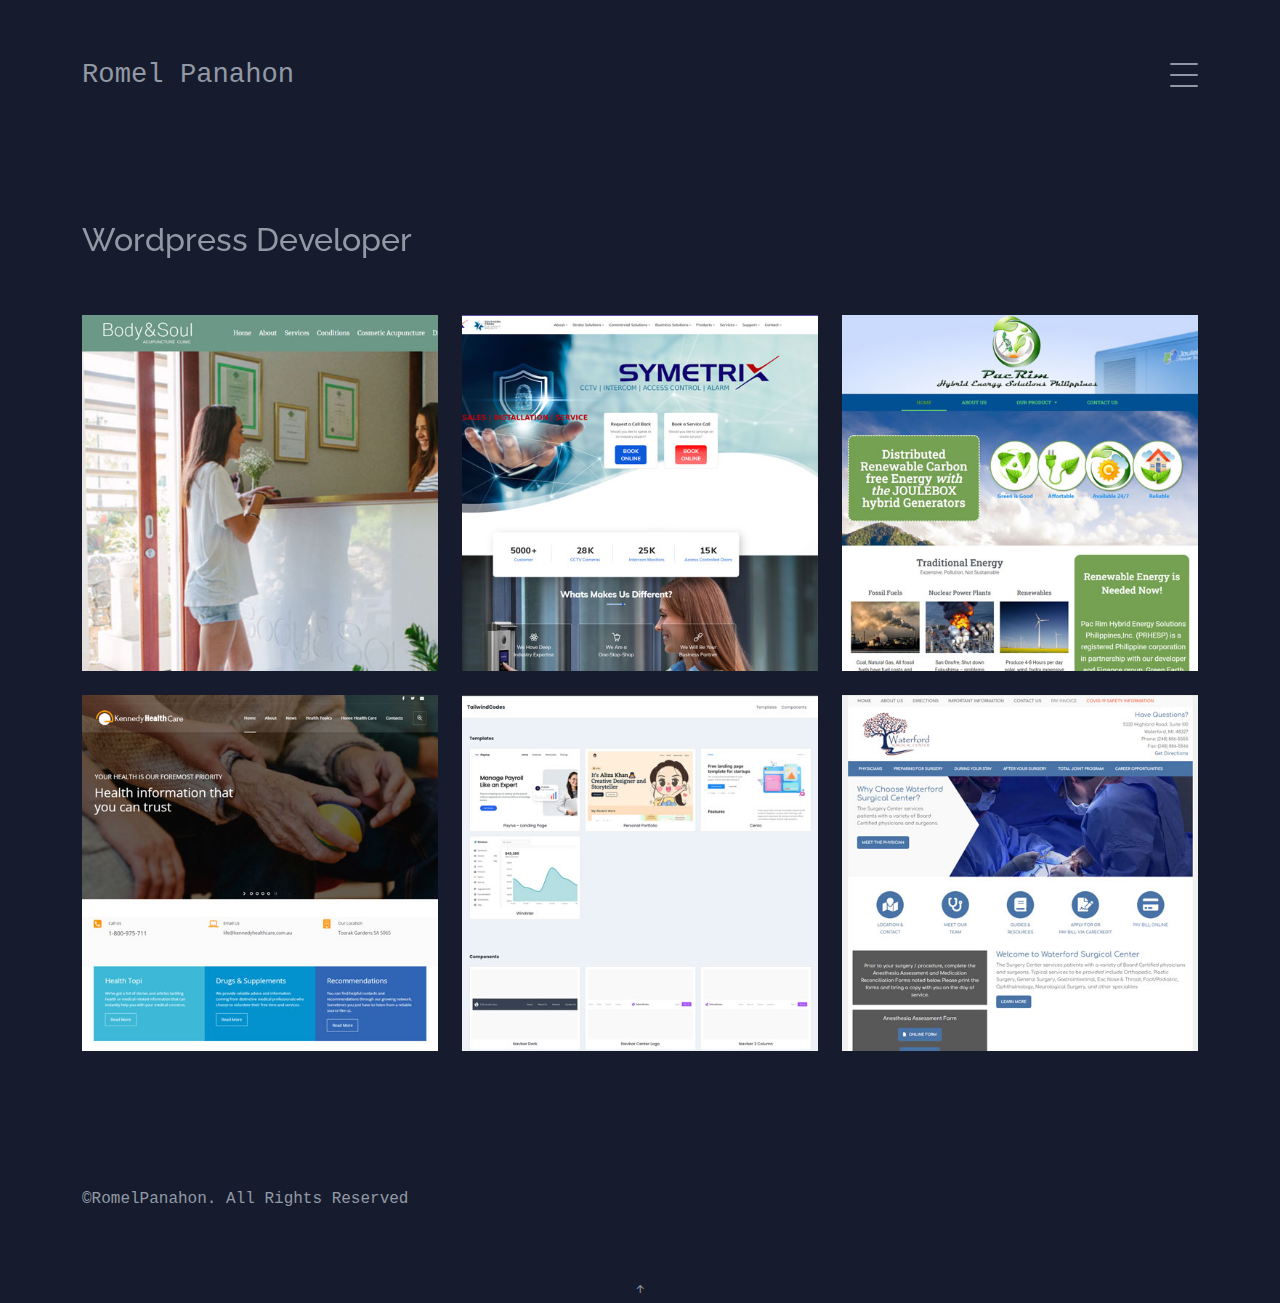
<file: index.html>
<!DOCTYPE html>
<html lang="en">
	<head>
		<meta charset="utf-8" />
		<meta content="width=device-width, initial-scale=1.0" name="viewport" />

		<title>Romel Panahon - Portfolio</title>
		<meta content="" name="description" />
		<meta content="" name="keywords" />

		<!-- Favicons 
  <link href="assets/img/favicon.png" rel="icon">
  <link href="assets/img/apple-touch-icon.png" rel="apple-touch-icon"> -->

		<!-- Google Fonts -->
		<link
			href="https://fonts.googleapis.com/css?family=https://fonts.googleapis.com/css?family=Inconsolata:400,500,600,700|Raleway:400,400i,500,500i,600,600i,700,700i"
			rel="stylesheet"
		/>

		<!-- Vendor CSS Files -->
		<link href="assets/vendor/aos/aos.css" rel="stylesheet" />
		<link
			href="assets/vendor/bootstrap/css/bootstrap.min.css"
			rel="stylesheet"
		/>
		<link
			href="assets/vendor/bootstrap-icons/bootstrap-icons.css"
			rel="stylesheet"
		/>
		<link href="assets/vendor/swiper/swiper-bundle.min.css" rel="stylesheet" />

		<!-- Template Main CSS File -->
		<link href="assets/css/style.css" rel="stylesheet" />

		<!-- =======================================================
  * Template Name: MyPortfolio - v4.7.0
  * Template URL: https://bootstrapmade.com/myportfolio-bootstrap-portfolio-website-template/
  * Author: BootstrapMade.com
  * License: https://bootstrapmade.com/license/
  ======================================================== -->
	</head>

	<body>
		<!-- ======= Navbar ======= -->
		<div class="collapse navbar-collapse custom-navmenu" id="main-navbar">
			<div class="container py-2 py-md-5">
				<div class="row align-items-start">
					<div class="col-md-2">
						<ul class="custom-menu">
							<li class="active"><a href="index.html">Home</a></li>
							<li><a href="about.html">About Me</a></li>
						</ul>
					</div>
					<div class="col-md-6 d-none d-md-block mr-auto"></div>
					<div class="col-md-4 d-none d-md-block">
						<h3>Hire Me</h3>
						<p>
							I complete all my project with absolute devotion and perfection. I
							customize Responsive WordPress Website regularly and can help
							customize yours, so you can get your site up and running. <br />
							<a href="#">Email: romelpanahon@yahoo.com</a> <br />
							<a href="#">Skype: romel.panahon</a>
						</p>
					</div>
				</div>
			</div>
		</div>

		<nav class="navbar navbar-light custom-navbar">
			<div class="container">
				<a class="navbar-brand" href="index.html">Romel Panahon</a>
				<a
					href="#"
					class="burger"
					data-bs-toggle="collapse"
					data-bs-target="#main-navbar"
				>
					<span></span>
				</a>
			</div>
		</nav>

		<main id="main">
			<!-- ======= Works Section ======= -->
			<section class="section site-portfolio">
				<div class="container">
					<div class="row mb-5 align-items-center">
						<div class="col-md-12 col-lg-6 mb-4 mb-lg-0" data-aos="fade-up">
							<h2>Wordpress Developer</h2>
						</div>
						<div
							class="col-md-12 col-lg-6 text-start text-lg-end"
							data-aos="fade-up"
							data-aos-delay="100"
						>
							<!--	<div id="filters" class="filters">
								<a href="#" data-filter="*" class="active">All</a>
								<a href="#" data-filter=".web">Web</a>
								<a href="#" data-filter=".design">Design</a>
								<a href="#" data-filter=".branding">Branding</a>
								<a href="#" data-filter=".photography">Photography</a>
							</div>  -->
						</div>
					</div>
					<div
						id="portfolio-grid"
						class="row no-gutter"
						data-aos="fade-up"
						data-aos-delay="200"
					>
						<div class="item web col-sm-6 col-md-4 col-lg-4 mb-4">
							<a href="work-bodyandsoul.html" class="item-wrap fancybox">
								<div class="work-info">
									<h3>Body&Soul</h3>
									<span>Wordpress</span>
								</div>
								<img class="img-fluid" src="assets/img/web1.jpg" />
							</a>
						</div>
						<div class="item web col-sm-6 col-md-4 col-lg-4 mb-4">
							<a href="work-symetrix.html" class="item-wrap fancybox">
								<div class="work-info">
									<h3>Symetrix</h3>
									<span>Wordpress</span>
								</div>
								<img class="img-fluid" src="assets/img/web2.jpg" />
							</a>
						</div>
						<div class="item web col-sm-6 col-md-4 col-lg-4 mb-4">
							<a href="work-pacrim.html" class="item-wrap fancybox">
								<div class="work-info">
									<h3>PacRim</h3>
									<span>Wordpress</span>
								</div>
								<img class="img-fluid" src="assets/img/web3.jpg" />
							</a>
						</div>
						<div class="item web col-sm-6 col-md-4 col-lg-4 mb-4">
							<a href="work-kennedy.html" class="item-wrap fancybox">
								<div class="work-info">
									<h3>Kennedy Health Care</h3>
									<span>wordpress</span>
								</div>
								<img class="img-fluid" src="assets/img/web4.jpg" />
							</a>
						</div>
						<div class="item web col-sm-6 col-md-4 col-lg-4 mb-4">
							<a href="work-tailwindcodes.html" class="item-wrap fancybox">
								<div class="work-info">
									<h3>Tailwind Codes</h3>
									<span>wordpress</span>
								</div>
								<img class="img-fluid" src="assets/img/web5.jpg" />
							</a>
						</div>
						<div class="item web col-sm-6 col-md-4 col-lg-4 mb-4">
							<a href="work-waterford.html" class="item-wrap fancybox">
								<div class="work-info">
									<h3>Waterford Surgical</h3>
									<span>wordpress</span>
								</div>
								<img class="img-fluid" src="assets/img/web6.jpg" />
							</a>
						</div>
					</div>
				</div>
			</section>
			<!-- End  Works Section -->
		</main>
		<!-- End #main -->

		<!-- ======= Footer ======= -->
		<footer class="footer" role="contentinfo">
			<div class="container">
				<div class="row">
					<div class="col-sm-6">
						<p class="mb-1">&copy;RomelPanahon. All Rights Reserved</p>
					</div>
					<div class="col-sm-6 social text-md-end"></div>
				</div>
			</div>
		</footer>

		<a
			href="#"
			class="back-to-top d-flex align-items-center justify-content-center"
			><i class="bi bi-arrow-up-short"></i
		></a>

		<!-- Vendor JS Files -->
		<script src="assets/vendor/aos/aos.js"></script>
		<script src="assets/vendor/bootstrap/js/bootstrap.bundle.min.js"></script>
		<script src="assets/vendor/isotope-layout/isotope.pkgd.min.js"></script>
		<script src="assets/vendor/swiper/swiper-bundle.min.js"></script>
		<script src="assets/vendor/php-email-form/validate.js"></script>

		<!-- Template Main JS File -->
		<script src="assets/js/main.js"></script>
	</body>
</html>
</file>
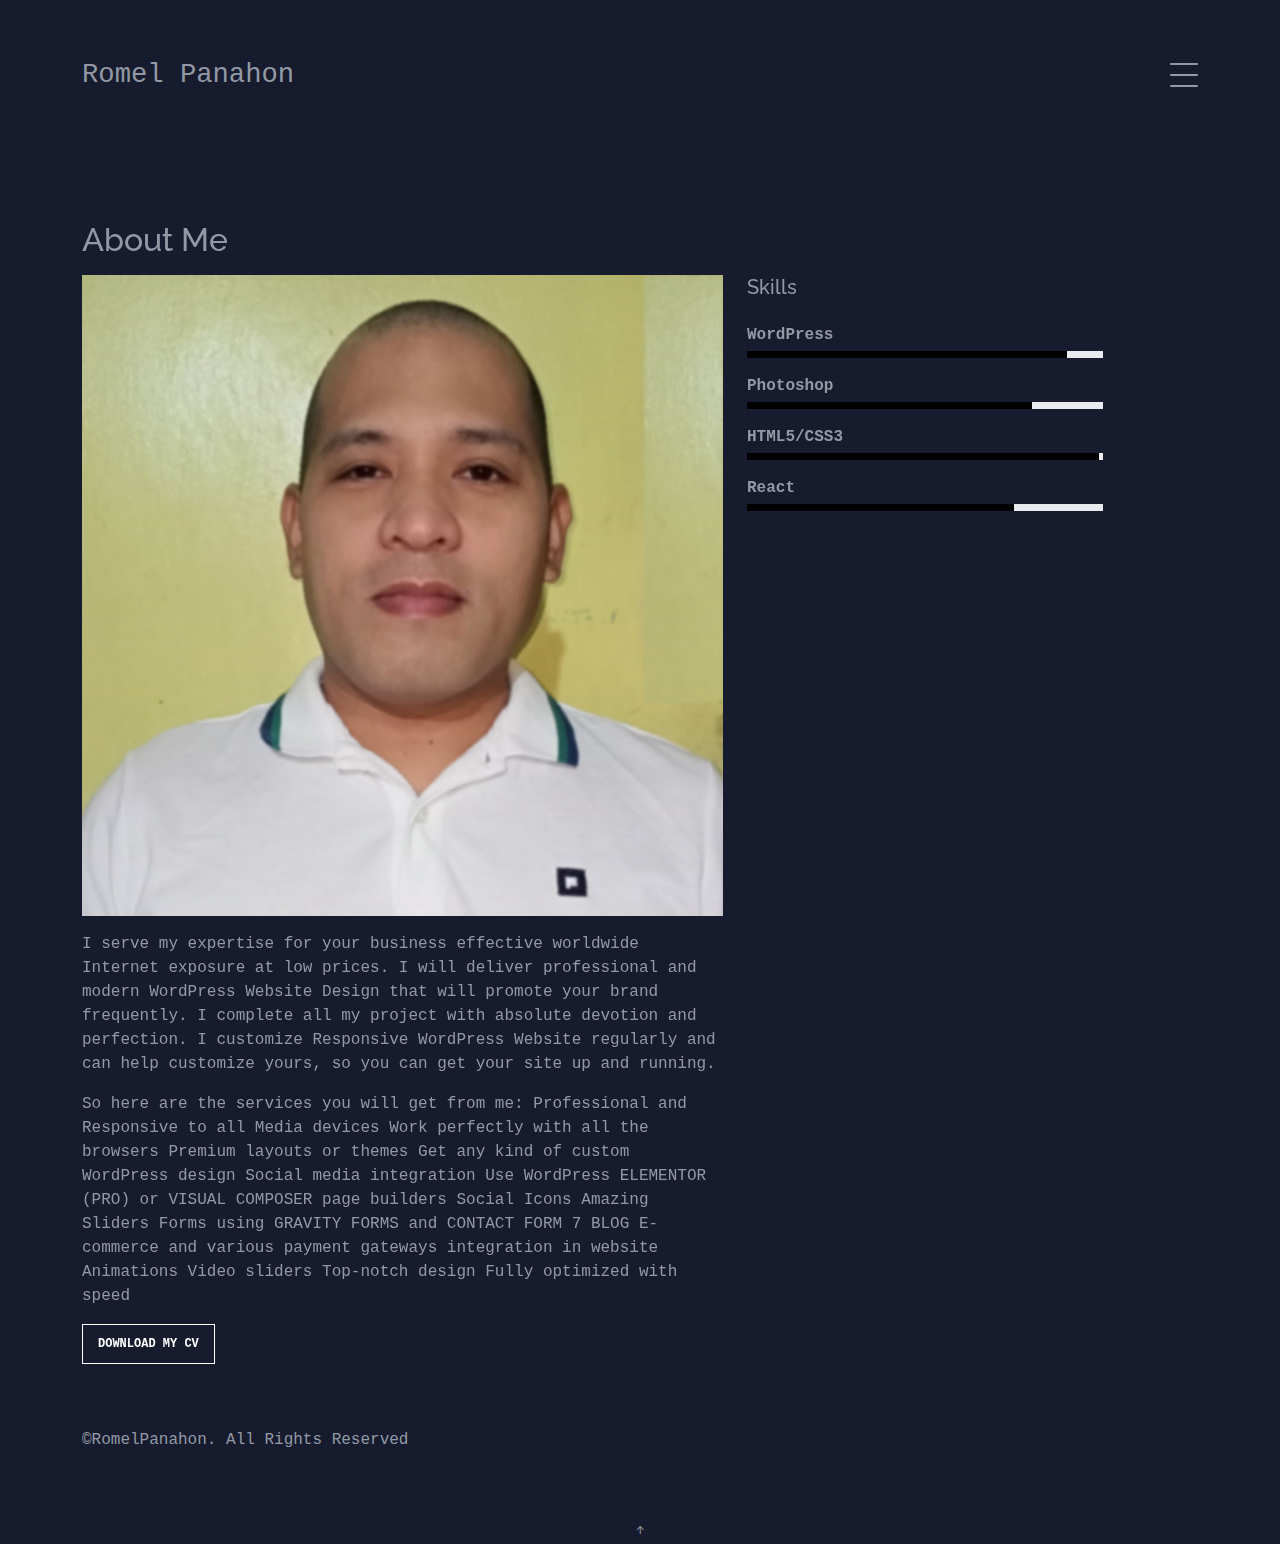
<file: about.html>
<!DOCTYPE html>
<html lang="en">
	<head>
		<meta charset="utf-8" />
		<meta content="width=device-width, initial-scale=1.0" name="viewport" />

		<title>MyPortfolio Bootstrap Template - About</title>
		<meta content="" name="description" />
		<meta content="" name="keywords" />

		<!-- Favicons -->
		<link href="assets/img/favicon.png" rel="icon" />
		<link href="assets/img/apple-touch-icon.png" rel="apple-touch-icon" />

		<!-- Google Fonts -->
		<link
			href="https://fonts.googleapis.com/css?family=https://fonts.googleapis.com/css?family=Inconsolata:400,500,600,700|Raleway:400,400i,500,500i,600,600i,700,700i"
			rel="stylesheet"
		/>

		<!-- Vendor CSS Files -->
		<link href="assets/vendor/aos/aos.css" rel="stylesheet" />
		<link
			href="assets/vendor/bootstrap/css/bootstrap.min.css"
			rel="stylesheet"
		/>
		<link
			href="assets/vendor/bootstrap-icons/bootstrap-icons.css"
			rel="stylesheet"
		/>
		<link href="assets/vendor/swiper/swiper-bundle.min.css" rel="stylesheet" />

		<!-- Template Main CSS File -->
		<link href="assets/css/style.css" rel="stylesheet" />

		<!-- =======================================================
  * Template Name: MyPortfolio - v4.7.0
  * Template URL: https://bootstrapmade.com/myportfolio-bootstrap-portfolio-website-template/
  * Author: BootstrapMade.com
  * License: https://bootstrapmade.com/license/
  ======================================================== -->
	</head>

	<body>
		<!-- ======= Navbar ======= -->
		<div class="collapse navbar-collapse custom-navmenu" id="main-navbar">
			<div class="container py-2 py-md-5">
				<div class="row align-items-start">
					<div class="col-md-2">
						<ul class="custom-menu">
							<li><a href="index.html">Home</a></li>
							<li class="active"><a href="about.html">About Me</a></li>
						</ul>
					</div>
					<div class="col-md-6 d-none d-md-block mr-auto"></div>
					<div class="col-md-4 d-none d-md-block">
						<h3>Hire Me</h3>
						<p>
							I complete all my project with absolute devotion and perfection. I
							customize Responsive WordPress Website regularly and can help
							customize yours, so you can get your site up and running. <br />
							<a href="#">Email: romelpanahon@yahoo.com</a> <br />
							<a href="#">Skype: romel.panahon</a>
						</p>
					</div>
				</div>
			</div>
		</div>

		<nav class="navbar navbar-light custom-navbar">
			<div class="container">
				<a class="navbar-brand" href="index.html">Romel Panahon</a>
				<a
					href="#"
					class="burger"
					data-bs-toggle="collapse"
					data-bs-target="#main-navbar"
				>
					<span></span>
				</a>
			</div>
		</nav>

		<main id="main">
			<section class="section pb-5">
				<div class="container">
					<div class="row mb-2 align-items-end">
						<div class="col-md-6" data-aos="fade-up">
							<h2>About Me</h2>
						</div>
					</div>

					<div class="row">
						<div class="col-md-4 ml-auto order-2" data-aos="fade-up">
							<h3 class="h3 mb-4">Skills</h3>
							<ul class="list-unstyled">
								<li class="mb-3">
									<div class="d-flex mb-1">
										<strong>WordPress</strong>
										<span class="ml-auto"></span>
									</div>
									<div class="progress custom-progress">
										<div
											class="progress-bar"
											role="progressbar"
											style="width: 90%"
											aria-valuenow="90"
											aria-valuemin="0"
											aria-valuemax="100"
										></div>
									</div>
								</li>
								<li class="mb-3">
									<div class="d-flex mb-1">
										<strong>Photoshop</strong>
										<span class="ml-auto"></span>
									</div>
									<div class="progress custom-progress">
										<div
											class="progress-bar"
											role="progressbar"
											style="width: 80%"
											aria-valuenow="80"
											aria-valuemin="0"
											aria-valuemax="100"
										></div>
									</div>
								</li>
								<li class="mb-3">
									<div class="d-flex mb-1">
										<strong>HTML5/CSS3</strong>
										<span class="ml-auto"></span>
									</div>
									<div class="progress custom-progress">
										<div
											class="progress-bar"
											role="progressbar"
											style="width: 99%"
											aria-valuenow="99"
											aria-valuemin="0"
											aria-valuemax="100"
										></div>
									</div>
								</li>

								<li class="mb-3">
									<div class="d-flex mb-1">
										<strong>React</strong>
										<span class="ml-auto"></span>
									</div>
									<div class="progress custom-progress">
										<div
											class="progress-bar"
											role="progressbar"
											style="width: 75%"
											aria-valuenow="75"
											aria-valuemin="0"
											aria-valuemax="100"
										></div>
									</div>
								</li>
							</ul>
						</div>

						<div class="col-md-7 mb-5 mb-md-0" data-aos="fade-up">
							<p>
								<img
									src="assets/img/person_1_sq.jpg"
									alt="Image"
									class="img-fluid"
								/>
							</p>
							<p>
								I serve my expertise for your business effective worldwide
								Internet exposure at low prices. I will deliver professional and
								modern WordPress Website Design that will promote your brand
								frequently. I complete all my project with absolute devotion and
								perfection. I customize Responsive WordPress Website regularly
								and can help customize yours, so you can get your site up and
								running.
							</p>
							<p>
								So here are the services you will get from me: Professional and
								Responsive to all Media devices Work perfectly with all the
								browsers Premium layouts or themes Get any kind of custom
								WordPress design Social media integration Use WordPress
								ELEMENTOR (PRO) or VISUAL COMPOSER page builders Social Icons
								Amazing Sliders Forms using GRAVITY FORMS and CONTACT FORM 7
								BLOG E-commerce and various payment gateways integration in
								website Animations Video sliders Top-notch design Fully
								optimized with speed
							</p>

							<p><a href="#" class="readmore">Download my CV</a></p>
						</div>
					</div>
				</div>
			</section>
		</main>
		<!-- End #main -->

		<!-- ======= Footer ======= -->
		<footer class="footer" role="contentinfo">
			<div class="container">
				<div class="row">
					<div class="col-sm-6">
						<p class="mb-1">&copy;RomelPanahon. All Rights Reserved</p>
					</div>
					<div class="col-sm-6 social text-md-end"></div>
				</div>
			</div>
		</footer>

		<a
			href="#"
			class="back-to-top d-flex align-items-center justify-content-center"
			><i class="bi bi-arrow-up-short"></i
		></a>

		<!-- Vendor JS Files -->
		<script src="assets/vendor/aos/aos.js"></script>
		<script src="assets/vendor/bootstrap/js/bootstrap.bundle.min.js"></script>
		<script src="assets/vendor/isotope-layout/isotope.pkgd.min.js"></script>
		<script src="assets/vendor/swiper/swiper-bundle.min.js"></script>
		<script src="assets/vendor/php-email-form/validate.js"></script>

		<!-- Template Main JS File -->
		<script src="assets/js/main.js"></script>
	</body>
</html>
</file>
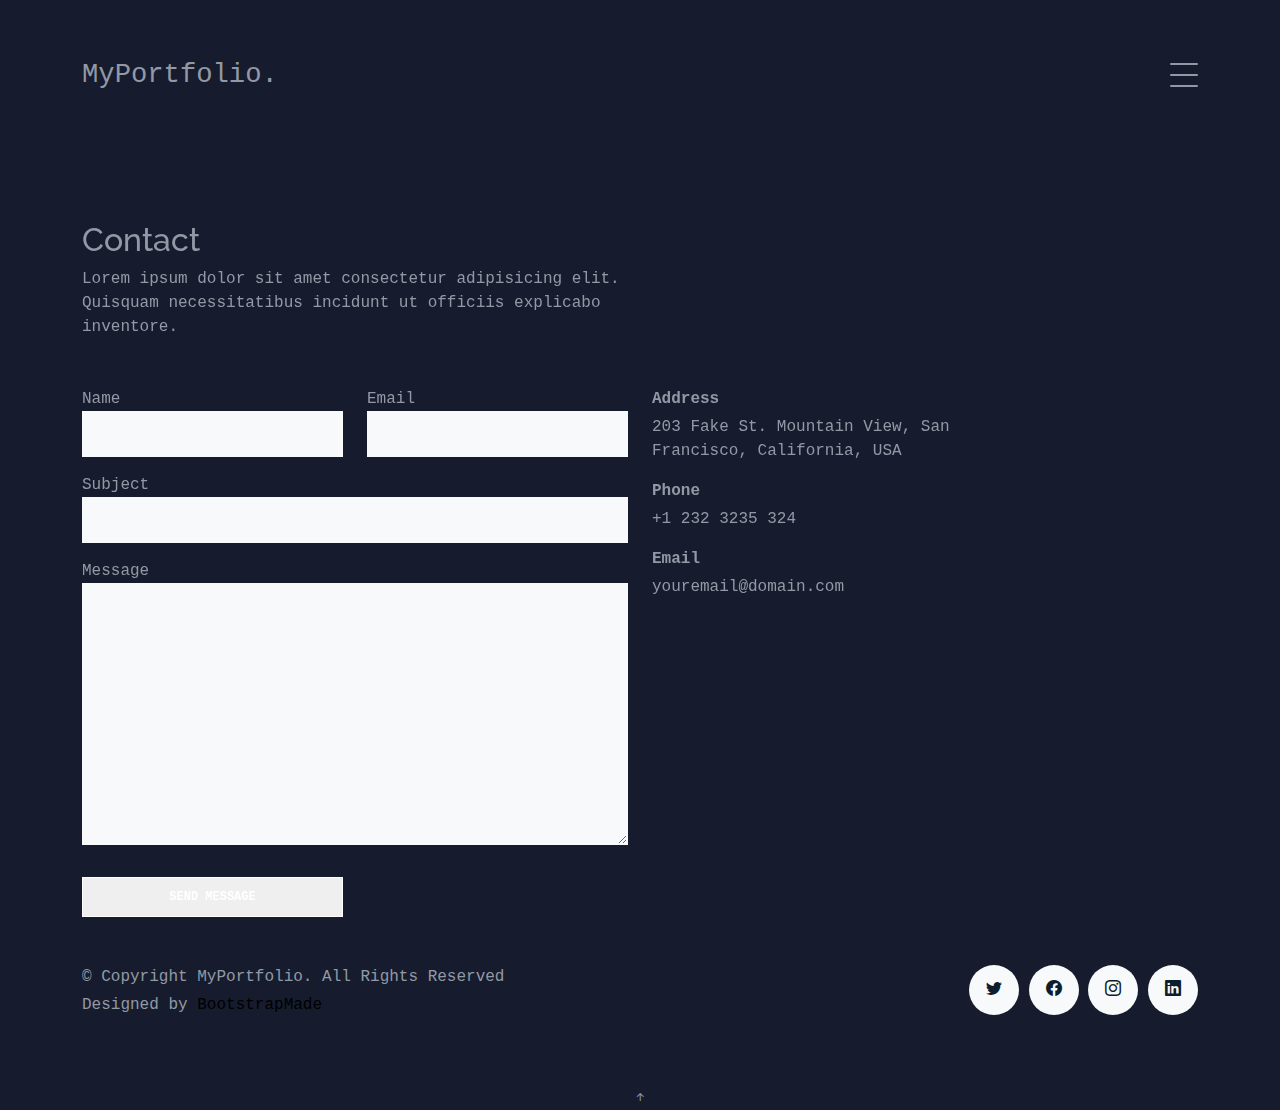
<file: contact.html>
<!DOCTYPE html>
<html lang="en">

<head>
  <meta charset="utf-8">
  <meta content="width=device-width, initial-scale=1.0" name="viewport">

  <title>MyPortfolio Bootstrap Template - Contact</title>
  <meta content="" name="description">
  <meta content="" name="keywords">

  <!-- Favicons -->
  <link href="assets/img/favicon.png" rel="icon">
  <link href="assets/img/apple-touch-icon.png" rel="apple-touch-icon">

  <!-- Google Fonts -->
  <link href="https://fonts.googleapis.com/css?family=https://fonts.googleapis.com/css?family=Inconsolata:400,500,600,700|Raleway:400,400i,500,500i,600,600i,700,700i" rel="stylesheet">

  <!-- Vendor CSS Files -->
  <link href="assets/vendor/aos/aos.css" rel="stylesheet">
  <link href="assets/vendor/bootstrap/css/bootstrap.min.css" rel="stylesheet">
  <link href="assets/vendor/bootstrap-icons/bootstrap-icons.css" rel="stylesheet">
  <link href="assets/vendor/swiper/swiper-bundle.min.css" rel="stylesheet">

  <!-- Template Main CSS File -->
  <link href="assets/css/style.css" rel="stylesheet">

  <!-- =======================================================
  * Template Name: MyPortfolio - v4.7.0
  * Template URL: https://bootstrapmade.com/myportfolio-bootstrap-portfolio-website-template/
  * Author: BootstrapMade.com
  * License: https://bootstrapmade.com/license/
  ======================================================== -->
</head>

<body>

  <!-- ======= Navbar ======= -->
  <div class="collapse navbar-collapse custom-navmenu" id="main-navbar">
    <div class="container py-2 py-md-5">
      <div class="row align-items-start">
        <div class="col-md-2">
          <ul class="custom-menu">
            <li><a href="index.html">Home</a></li>
            <li><a href="about.html">About Me</a></li>
            <li><a href="services.html">Services</a></li>
            <li><a href="works.html">Works</a></li>
            <li class="active"><a href="contact.html">Contact</a></li>
          </ul>
        </div>
        <div class="col-md-6 d-none d-md-block  mr-auto">
          <div class="tweet d-flex">
            <span class="bi bi-twitter text-white mt-2 mr-3"></span>
            <div>
              <p><em>Lorem ipsum dolor sit amet consectetur adipisicing elit. Quisquam necessitatibus incidunt ut officiis explicabo inventore. <br> <a href="#">t.co/v82jsk</a></em></p>
            </div>
          </div>
        </div>
        <div class="col-md-4 d-none d-md-block">
          <h3>Hire Me</h3>
          <p>Lorem ipsum dolor sit amet consectetur adipisicing elit. Quisquam necessitatibus incidunt ut officiisexplicabo inventore. <br> <a href="#">myemail@gmail.com</a></p>
        </div>
      </div>

    </div>
  </div>

  <nav class="navbar navbar-light custom-navbar">
    <div class="container">
      <a class="navbar-brand" href="index.html">MyPortfolio.</a>
      <a href="#" class="burger" data-bs-toggle="collapse" data-bs-target="#main-navbar">
        <span></span>
      </a>
    </div>
  </nav>

  <main id="main">

    <section class="section pb-5">
      <div class="container">

        <div class="row mb-5 align-items-end">
          <div class="col-md-6" data-aos="fade-up">
            <h2>Contact</h2>
            <p class="mb-0">Lorem ipsum dolor sit amet consectetur adipisicing elit. Quisquam necessitatibus incidunt ut
              officiis explicabo inventore.
            </p>
          </div>

        </div>

        <div class="row">
          <div class="col-md-6 mb-5 mb-md-0" data-aos="fade-up">

            <form action="forms/contact.php" method="post" role="form" class="php-email-form">

              <div class="row gy-3">
                <div class="col-md-6 form-group">
                  <label for="name">Name</label>
                  <input type="text" name="name" class="form-control" id="name" required>
                </div>
                <div class="col-md-6 form-group">
                  <label for="name">Email</label>
                  <input type="email" class="form-control" name="email" id="email" required>
                </div>
                <div class="col-md-12 form-group">
                  <label for="name">Subject</label>
                  <input type="text" class="form-control" name="subject" id="subject" required>
                </div>
                <div class="col-md-12 form-group">
                  <label for="name">Message</label>
                  <textarea class="form-control" name="message" cols="30" rows="10" required></textarea>
                </div>

                <div class="col-md-12 my-3">
                  <div class="loading">Loading</div>
                  <div class="error-message"></div>
                  <div class="sent-message">Your message has been sent. Thank you!</div>
                </div>

                <div class="col-md-6 mt-0 form-group">
                  <input type="submit" class="readmore d-block w-100" value="Send Message">
                </div>
              </div>

            </form>

          </div>

          <div class="col-md-4 ml-auto order-2" data-aos="fade-up">
            <ul class="list-unstyled">
              <li class="mb-3">
                <strong class="d-block mb-1">Address</strong>
                <span>203 Fake St. Mountain View, San Francisco, California, USA</span>
              </li>
              <li class="mb-3">
                <strong class="d-block mb-1">Phone</strong>
                <span>+1 232 3235 324</span>
              </li>
              <li class="mb-3">
                <strong class="d-block mb-1">Email</strong>
                <span>youremail@domain.com</span>
              </li>
            </ul>
          </div>

        </div>

      </div>

    </section>

  </main><!-- End #main -->

  <!-- ======= Footer ======= -->
  <footer class="footer" role="contentinfo">
    <div class="container">
      <div class="row">
        <div class="col-sm-6">
          <p class="mb-1">&copy; Copyright MyPortfolio. All Rights Reserved</p>
          <div class="credits">
            <!--
            All the links in the footer should remain intact.
            You can delete the links only if you purchased the pro version.
            Licensing information: https://bootstrapmade.com/license/
            Purchase the pro version with working PHP/AJAX contact form: https://bootstrapmade.com/buy/?theme=MyPortfolio
          -->
            Designed by <a href="https://bootstrapmade.com/">BootstrapMade</a>
          </div>
        </div>
        <div class="col-sm-6 social text-md-end">
          <a href="#"><span class="bi bi-twitter"></span></a>
          <a href="#"><span class="bi bi-facebook"></span></a>
          <a href="#"><span class="bi bi-instagram"></span></a>
          <a href="#"><span class="bi bi-linkedin"></span></a>
        </div>
      </div>
    </div>
  </footer>

  <a href="#" class="back-to-top d-flex align-items-center justify-content-center"><i class="bi bi-arrow-up-short"></i></a>

  <!-- Vendor JS Files -->
  <script src="assets/vendor/aos/aos.js"></script>
  <script src="assets/vendor/bootstrap/js/bootstrap.bundle.min.js"></script>
  <script src="assets/vendor/isotope-layout/isotope.pkgd.min.js"></script>
  <script src="assets/vendor/swiper/swiper-bundle.min.js"></script>
  <script src="assets/vendor/php-email-form/validate.js"></script>

  <!-- Template Main JS File -->
  <script src="assets/js/main.js"></script>

</body>

</html>
</file>
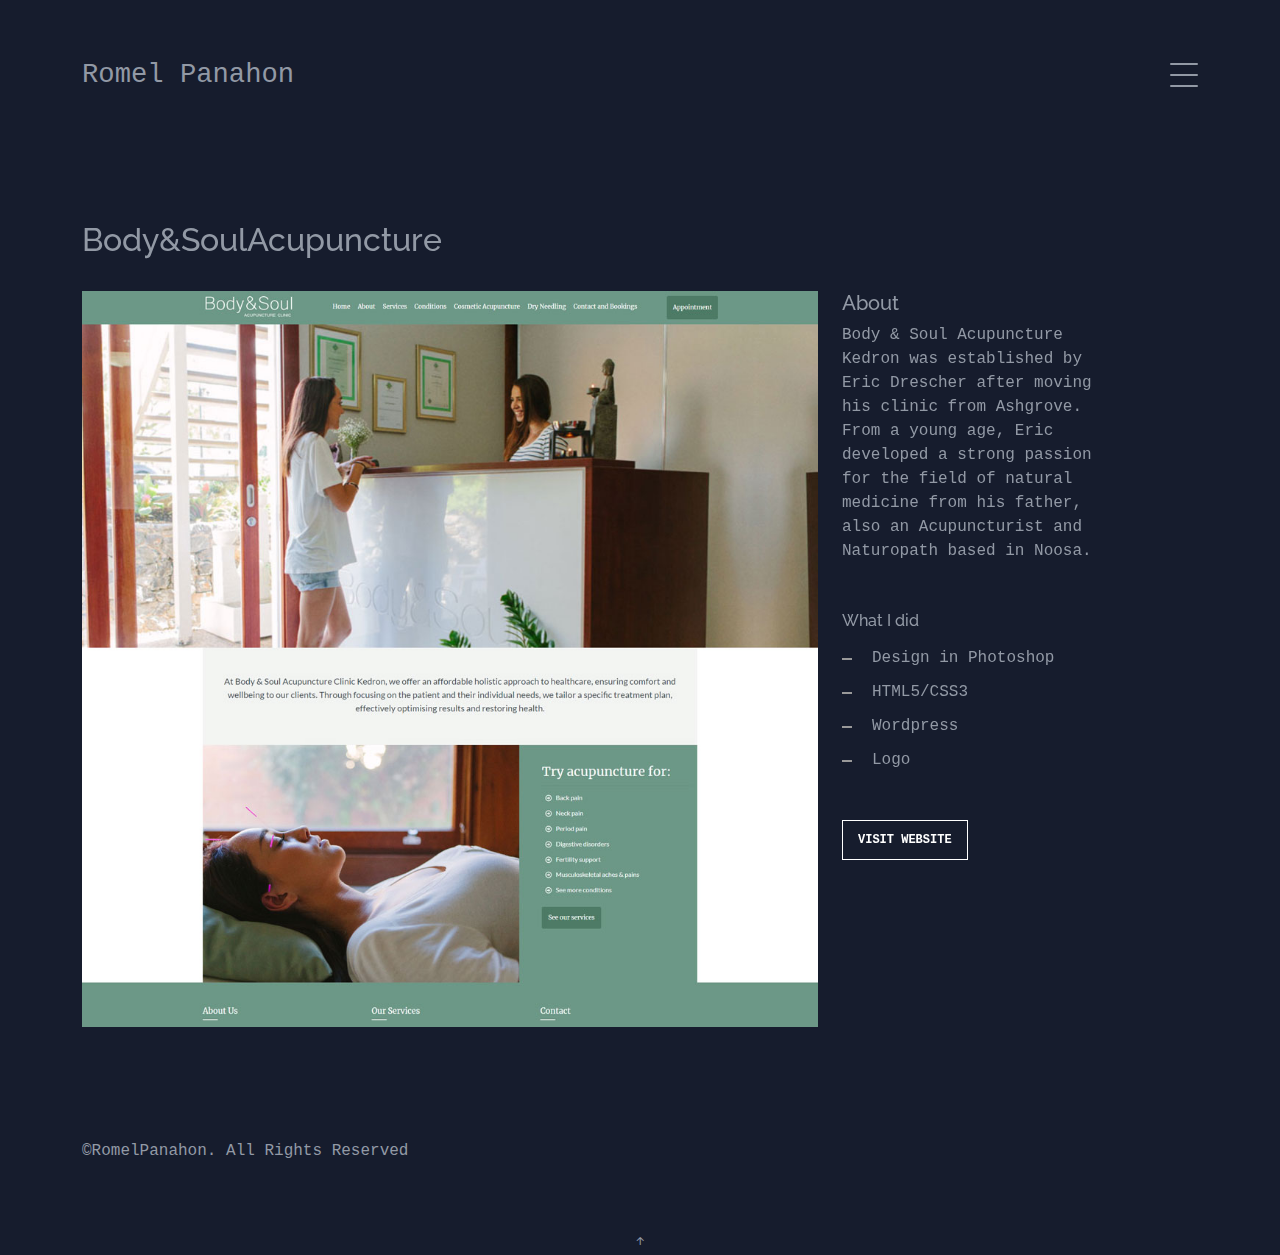
<file: work-bodyandsoul.html>
<!DOCTYPE html>
<html lang="en">

<head>
  <meta charset="utf-8">
  <meta content="width=device-width, initial-scale=1.0" name="viewport">

  <title>Romel Panahon</title>
  <meta content="" name="description">
  <meta content="" name="keywords">

  <!-- Favicons -->
  <link href="assets/img/favicon.png" rel="icon">
  <link href="assets/img/apple-touch-icon.png" rel="apple-touch-icon">

  <!-- Google Fonts -->
  <link href="https://fonts.googleapis.com/css?family=https://fonts.googleapis.com/css?family=Inconsolata:400,500,600,700|Raleway:400,400i,500,500i,600,600i,700,700i" rel="stylesheet">

  <!-- Vendor CSS Files -->
  <link href="assets/vendor/aos/aos.css" rel="stylesheet">
  <link href="assets/vendor/bootstrap/css/bootstrap.min.css" rel="stylesheet">
  <link href="assets/vendor/bootstrap-icons/bootstrap-icons.css" rel="stylesheet">
  <link href="assets/vendor/swiper/swiper-bundle.min.css" rel="stylesheet">

  <!-- Template Main CSS File -->
  <link href="assets/css/style.css" rel="stylesheet">

  <!-- =======================================================
  * Template Name: MyPortfolio - v4.7.0
  * Template URL: https://bootstrapmade.com/myportfolio-bootstrap-portfolio-website-template/
  * Author: BootstrapMade.com
  * License: https://bootstrapmade.com/license/
  ======================================================== -->
</head>

<body>

 		<!-- ======= Navbar ======= -->
     <div class="collapse navbar-collapse custom-navmenu" id="main-navbar">
			<div class="container py-2 py-md-5">
				<div class="row align-items-start">
					<div class="col-md-2">
						<ul class="custom-menu">
							<li><a href="index.html">Home</a></li>
							<li><a href="about.html">About Me</a></li>
						</ul>
					</div>
					<div class="col-md-6 d-none d-md-block mr-auto"></div>
					<div class="col-md-4 d-none d-md-block">
						<h3>Hire Me</h3>
						<p>
							I complete all my project with absolute devotion and perfection. I
							customize Responsive WordPress Website regularly and can help
							customize yours, so you can get your site up and running. <br />
							<a href="#">Email: romelpanahon@yahoo.com</a> <br />
							<a href="#">Skype: romel.panahon</a>
						</p>
					</div>
				</div>
			</div>
		</div>

		<nav class="navbar navbar-light custom-navbar">
			<div class="container">
				<a class="navbar-brand" href="index.html">Romel Panahon</a>
				<a
					href="#"
					class="burger"
					data-bs-toggle="collapse"
					data-bs-target="#main-navbar"
				>
					<span></span>
				</a>
			</div>
		</nav>

  <main id="main">

    <section class="section">
      <div class="container">
        <div class="row mb-4 align-items-center">
          <div class="col-md-6" data-aos="fade-up">
            <h2>Body&SoulAcupuncture</h2>
          </div>
        </div>
      </div>

      <div class="site-section pb-0">
        <div class="container">
          <div class="row align-items-stretch">
            <div class="col-md-8" data-aos="fade-up">
              <img src="assets/img/web1-big.jpg" alt="Image" class="img-fluid">
            </div>
            <div class="col-md-3 ml-auto" data-aos="fade-up" data-aos-delay="100">
              <div class="sticky-content">
                <h3 class="h3">About</h3>
                
                <div class="mb-5">
                  <p>Body & Soul Acupuncture Kedron was established by Eric Drescher after moving his clinic from Ashgrove. From a young age, Eric developed a strong passion for the field of natural medicine from his father, also an Acupuncturist and Naturopath based in Noosa.</p>

                </div>

                <h4 class="h4 mb-3">What I did</h4>
                <ul class="list-unstyled list-line mb-5">
                  <li>Design in Photoshop</li>
                  <li>HTML5/CSS3</li>
                  <li>Wordpress</li>
                  <li>Logo</li>
                </ul>

                <p><a href="https://bodyandsoulacupuncture.com.au/" target="_blank" class="readmore">Visit Website</a></p>
              </div>
            </div>
          </div>
        </div>
    </section>



  </main><!-- End #main -->

  <!-- ======= Footer ======= -->
  <footer class="footer" role="contentinfo">
    <div class="container">
      <div class="row">
        <div class="col-sm-6">
          <p class="mb-1">&copy;RomelPanahon. All Rights Reserved</p>
          
        </div>
        <div class="col-sm-6 social text-md-end">
         
        </div>
      </div>
    </div>
  </footer>

  <a href="#" class="back-to-top d-flex align-items-center justify-content-center"><i class="bi bi-arrow-up-short"></i></a>

  <!-- Vendor JS Files -->
  <script src="assets/vendor/aos/aos.js"></script>
  <script src="assets/vendor/bootstrap/js/bootstrap.bundle.min.js"></script>
  <script src="assets/vendor/isotope-layout/isotope.pkgd.min.js"></script>
  <script src="assets/vendor/swiper/swiper-bundle.min.js"></script>
  <script src="assets/vendor/php-email-form/validate.js"></script>

  <!-- Template Main JS File -->
  <script src="assets/js/main.js"></script>

</body>

</html>
</file>
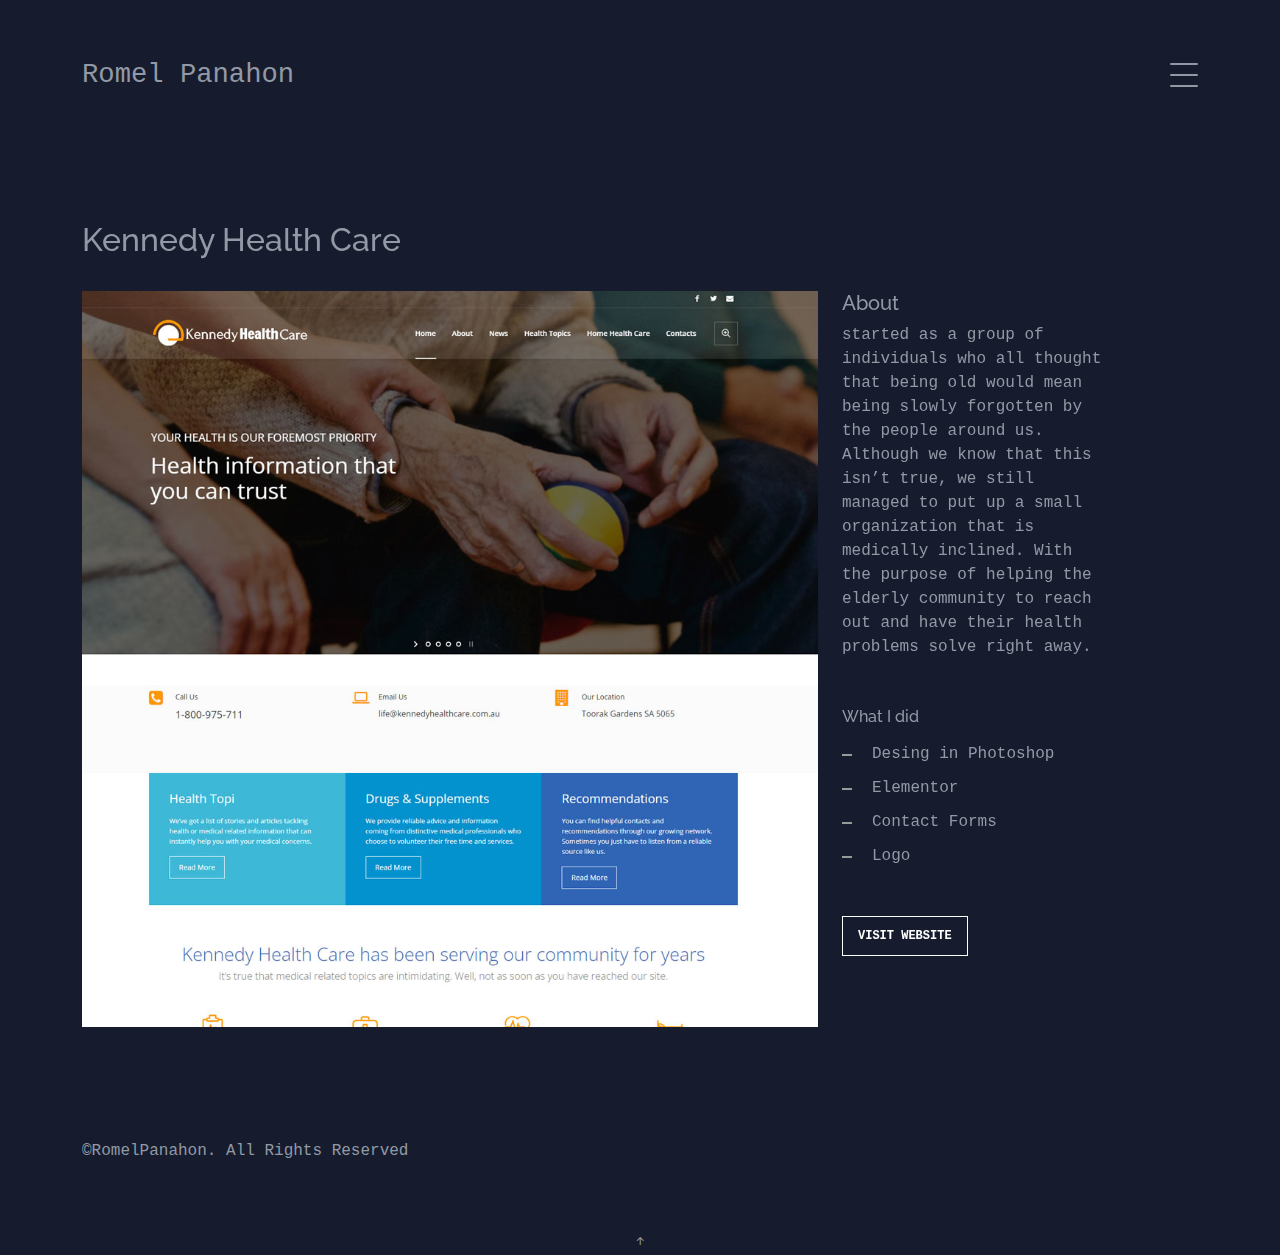
<file: work-kennedy.html>
<!DOCTYPE html>
<html lang="en">

<head>
  <meta charset="utf-8">
  <meta content="width=device-width, initial-scale=1.0" name="viewport">

  <title>Romel Panahon</title>
  <meta content="" name="description">
  <meta content="" name="keywords">

  <!-- Favicons -->
  <link href="assets/img/favicon.png" rel="icon">
  <link href="assets/img/apple-touch-icon.png" rel="apple-touch-icon">

  <!-- Google Fonts -->
  <link href="https://fonts.googleapis.com/css?family=https://fonts.googleapis.com/css?family=Inconsolata:400,500,600,700|Raleway:400,400i,500,500i,600,600i,700,700i" rel="stylesheet">

  <!-- Vendor CSS Files -->
  <link href="assets/vendor/aos/aos.css" rel="stylesheet">
  <link href="assets/vendor/bootstrap/css/bootstrap.min.css" rel="stylesheet">
  <link href="assets/vendor/bootstrap-icons/bootstrap-icons.css" rel="stylesheet">
  <link href="assets/vendor/swiper/swiper-bundle.min.css" rel="stylesheet">

  <!-- Template Main CSS File -->
  <link href="assets/css/style.css" rel="stylesheet">

  <!-- =======================================================
  * Template Name: MyPortfolio - v4.7.0
  * Template URL: https://bootstrapmade.com/myportfolio-bootstrap-portfolio-website-template/
  * Author: BootstrapMade.com
  * License: https://bootstrapmade.com/license/
  ======================================================== -->
</head>

<body>

 	<!-- ======= Navbar ======= -->
   <div class="collapse navbar-collapse custom-navmenu" id="main-navbar">
    <div class="container py-2 py-md-5">
      <div class="row align-items-start">
        <div class="col-md-2">
          <ul class="custom-menu">
            <li><a href="index.html">Home</a></li>
            <li><a href="about.html">About Me</a></li>
          </ul>
        </div>
        <div class="col-md-6 d-none d-md-block mr-auto"></div>
        <div class="col-md-4 d-none d-md-block">
          <h3>Hire Me</h3>
          <p>
            I complete all my project with absolute devotion and perfection. I
            customize Responsive WordPress Website regularly and can help
            customize yours, so you can get your site up and running. <br />
            <a href="#">Email: romelpanahon@yahoo.com</a> <br />
            <a href="#">Skype: romel.panahon</a>
          </p>
        </div>
      </div>
    </div>
  </div>

  <nav class="navbar navbar-light custom-navbar">
    <div class="container">
      <a class="navbar-brand" href="index.html">Romel Panahon</a>
      <a
        href="#"
        class="burger"
        data-bs-toggle="collapse"
        data-bs-target="#main-navbar"
      >
        <span></span>
      </a>
    </div>
  </nav>

  <main id="main">

    <section class="section">
      <div class="container">
        <div class="row mb-4 align-items-center">
          <div class="col-md-6" data-aos="fade-up">
            <h2>Kennedy Health Care</h2>
          </div>
        </div>
      </div>

      <div class="site-section pb-0">
        <div class="container">
          <div class="row align-items-stretch">
            <div class="col-md-8" data-aos="fade-up">
              <img src="assets/img/web4-big.jpg" alt="Image" class="img-fluid">
            </div>
            <div class="col-md-3 ml-auto" data-aos="fade-up" data-aos-delay="100">
              <div class="sticky-content">
                <h3 class="h3">About</h3>
                
                <div class="mb-5">
                  <p>started as a group of individuals who all thought that being old would mean being slowly forgotten by the people around us. Although we know that this isn’t true, we still managed to put up a small organization that is medically inclined. With the purpose of helping the elderly community to reach out and have their health problems solve right away. </p>

                </div>

                <h4 class="h4 mb-3">What I did</h4>
                <ul class="list-unstyled list-line mb-5">
                  <li>Desing in Photoshop</li>
                  <li>Elementor</li>                 
                  <li>Contact Forms</li>
                  <li>Logo</li>
                </ul>

                <p><a href="http://www.kennedyhealthcare.com.au/about/" target="_blank" class="readmore">Visit Website</a></p>
              </div>
            </div>
          </div>
        </div>
    </section>



  </main><!-- End #main -->

  <!-- ======= Footer ======= -->
  <footer class="footer" role="contentinfo">
    <div class="container">
      <div class="row">
        <div class="col-sm-6">
          <p class="mb-1">&copy;RomelPanahon. All Rights Reserved</p>
          
        </div>
        <div class="col-sm-6 social text-md-end">
         
        </div>
      </div>
    </div>
  </footer>

  <a href="#" class="back-to-top d-flex align-items-center justify-content-center"><i class="bi bi-arrow-up-short"></i></a>

  <!-- Vendor JS Files -->
  <script src="assets/vendor/aos/aos.js"></script>
  <script src="assets/vendor/bootstrap/js/bootstrap.bundle.min.js"></script>
  <script src="assets/vendor/isotope-layout/isotope.pkgd.min.js"></script>
  <script src="assets/vendor/swiper/swiper-bundle.min.js"></script>
  <script src="assets/vendor/php-email-form/validate.js"></script>

  <!-- Template Main JS File -->
  <script src="assets/js/main.js"></script>

</body>

</html>
</file>
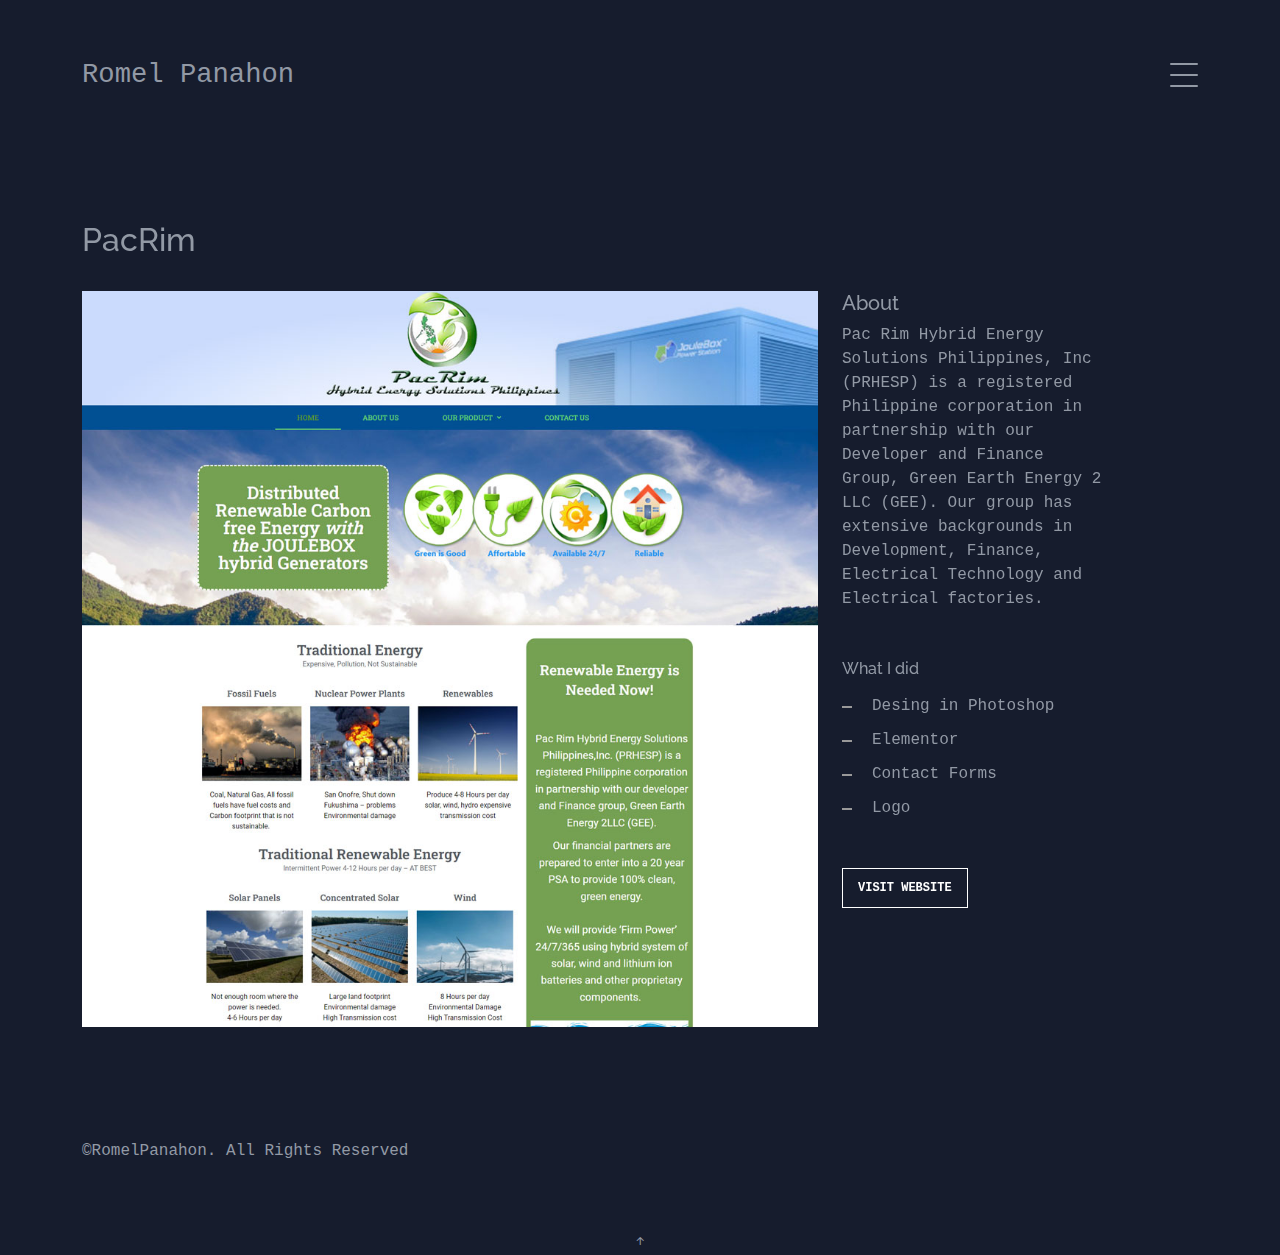
<file: work-pacrim.html>
<!DOCTYPE html>
<html lang="en">

<head>
  <meta charset="utf-8">
  <meta content="width=device-width, initial-scale=1.0" name="viewport">

  <title>Romel Panahon</title>
  <meta content="" name="description">
  <meta content="" name="keywords">

  <!-- Favicons -->
  <link href="assets/img/favicon.png" rel="icon">
  <link href="assets/img/apple-touch-icon.png" rel="apple-touch-icon">

  <!-- Google Fonts -->
  <link href="https://fonts.googleapis.com/css?family=https://fonts.googleapis.com/css?family=Inconsolata:400,500,600,700|Raleway:400,400i,500,500i,600,600i,700,700i" rel="stylesheet">

  <!-- Vendor CSS Files -->
  <link href="assets/vendor/aos/aos.css" rel="stylesheet">
  <link href="assets/vendor/bootstrap/css/bootstrap.min.css" rel="stylesheet">
  <link href="assets/vendor/bootstrap-icons/bootstrap-icons.css" rel="stylesheet">
  <link href="assets/vendor/swiper/swiper-bundle.min.css" rel="stylesheet">

  <!-- Template Main CSS File -->
  <link href="assets/css/style.css" rel="stylesheet">

  <!-- =======================================================
  * Template Name: MyPortfolio - v4.7.0
  * Template URL: https://bootstrapmade.com/myportfolio-bootstrap-portfolio-website-template/
  * Author: BootstrapMade.com
  * License: https://bootstrapmade.com/license/
  ======================================================== -->
</head>

<body>

  	<!-- ======= Navbar ======= -->
    <div class="collapse navbar-collapse custom-navmenu" id="main-navbar">
			<div class="container py-2 py-md-5">
				<div class="row align-items-start">
					<div class="col-md-2">
						<ul class="custom-menu">
							<li><a href="index.html">Home</a></li>
							<li><a href="about.html">About Me</a></li>
						</ul>
					</div>
					<div class="col-md-6 d-none d-md-block mr-auto"></div>
					<div class="col-md-4 d-none d-md-block">
						<h3>Hire Me</h3>
						<p>
							I complete all my project with absolute devotion and perfection. I
							customize Responsive WordPress Website regularly and can help
							customize yours, so you can get your site up and running. <br />
							<a href="#">Email: romelpanahon@yahoo.com</a> <br />
							<a href="#">Skype: romel.panahon</a>
						</p>
					</div>
				</div>
			</div>
		</div>

		<nav class="navbar navbar-light custom-navbar">
			<div class="container">
				<a class="navbar-brand" href="index.html">Romel Panahon</a>
				<a
					href="#"
					class="burger"
					data-bs-toggle="collapse"
					data-bs-target="#main-navbar"
				>
					<span></span>
				</a>
			</div>
		</nav>

  <main id="main">

    <section class="section">
      <div class="container">
        <div class="row mb-4 align-items-center">
          <div class="col-md-6" data-aos="fade-up">
            <h2>PacRim</h2>
          </div>
        </div>
      </div>

      <div class="site-section pb-0">
        <div class="container">
          <div class="row align-items-stretch">
            <div class="col-md-8" data-aos="fade-up">
              <img src="assets/img/web3-big.jpg" alt="Image" class="img-fluid">
            </div>
            <div class="col-md-3 ml-auto" data-aos="fade-up" data-aos-delay="100">
              <div class="sticky-content">
                <h3 class="h3">About</h3>
                
                <div class="mb-5">
                  <p>Pac Rim Hybrid Energy Solutions Philippines, Inc (PRHESP) is a registered Philippine corporation in partnership with our Developer and Finance Group, Green Earth Energy 2 LLC (GEE). Our group has extensive backgrounds in Development, Finance, Electrical Technology and Electrical factories.</p>

                </div>

                <h4 class="h4 mb-3">What I did</h4>
                <ul class="list-unstyled list-line mb-5">
                  <li>Desing in Photoshop</li>
                  <li>Elementor</li>                 
                  <li>Contact Forms</li>
                  <li>Logo</li>
                </ul>

                <p><a href="https://pacrimph.com/" target="_blank" class="readmore">Visit Website</a></p>
              </div>
            </div>
          </div>
        </div>
    </section>



  </main><!-- End #main -->

  <!-- ======= Footer ======= -->
  <footer class="footer" role="contentinfo">
    <div class="container">
      <div class="row">
        <div class="col-sm-6">
          <p class="mb-1">&copy;RomelPanahon. All Rights Reserved</p>
          
        </div>
        <div class="col-sm-6 social text-md-end">
         
        </div>
      </div>
    </div>
  </footer>

  <a href="#" class="back-to-top d-flex align-items-center justify-content-center"><i class="bi bi-arrow-up-short"></i></a>

  <!-- Vendor JS Files -->
  <script src="assets/vendor/aos/aos.js"></script>
  <script src="assets/vendor/bootstrap/js/bootstrap.bundle.min.js"></script>
  <script src="assets/vendor/isotope-layout/isotope.pkgd.min.js"></script>
  <script src="assets/vendor/swiper/swiper-bundle.min.js"></script>
  <script src="assets/vendor/php-email-form/validate.js"></script>

  <!-- Template Main JS File -->
  <script src="assets/js/main.js"></script>

</body>

</html>
</file>
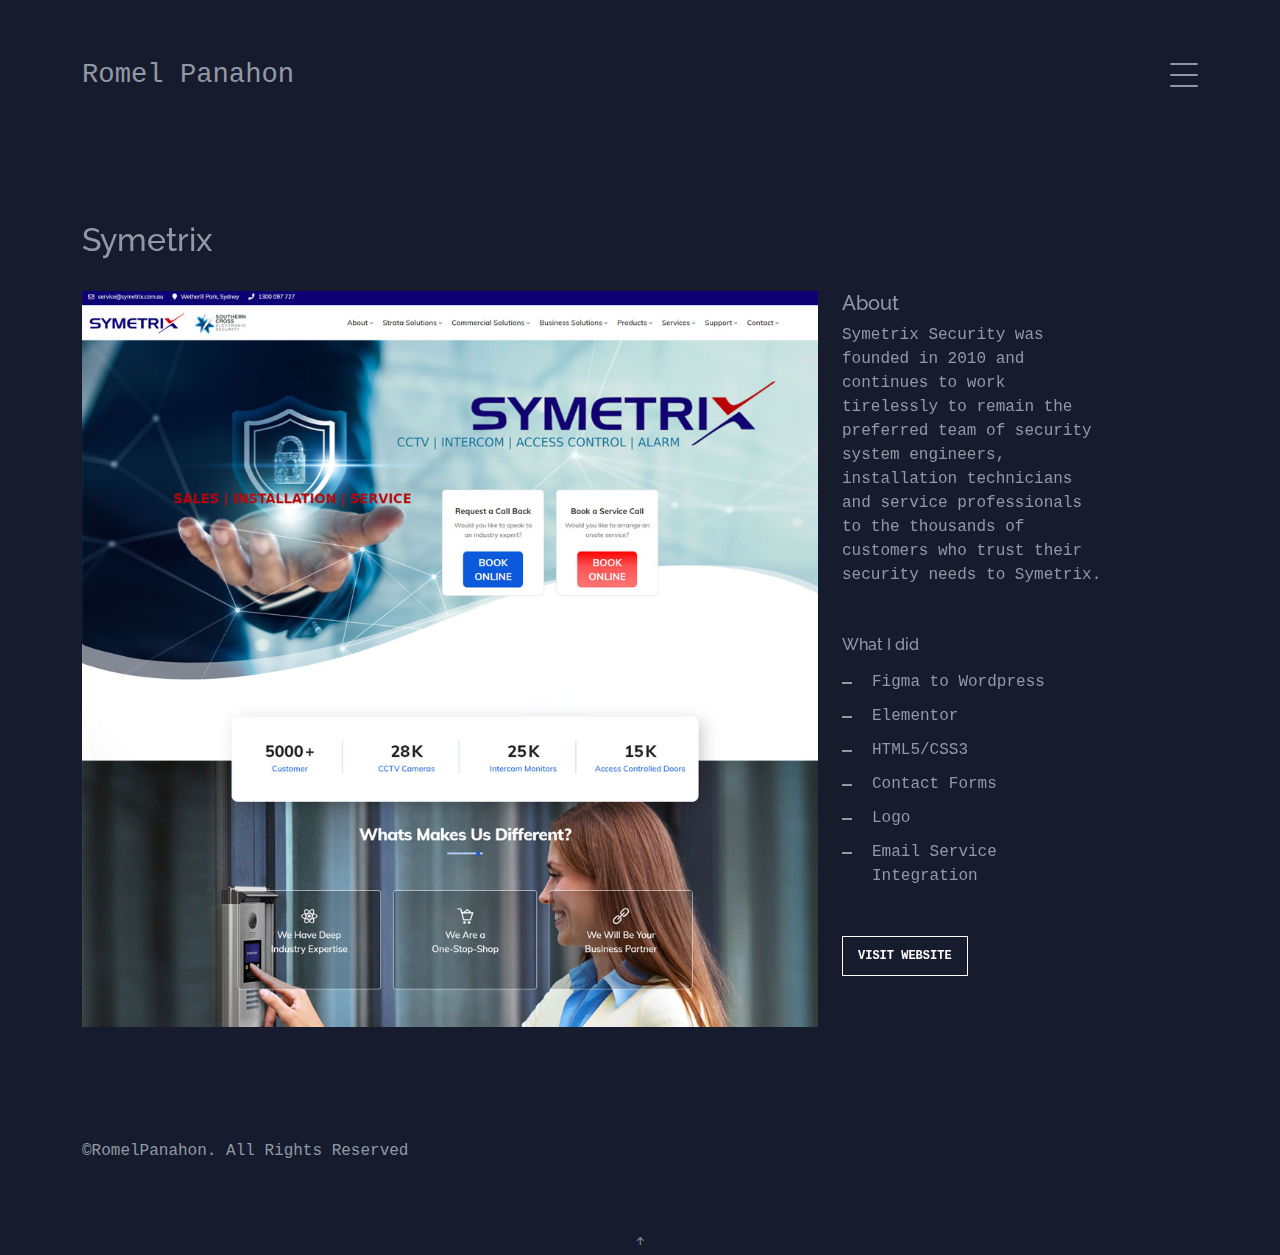
<file: work-symetrix.html>
<!DOCTYPE html>
<html lang="en">

<head>
  <meta charset="utf-8">
  <meta content="width=device-width, initial-scale=1.0" name="viewport">

  <title>Romel Panahon</title>
  <meta content="" name="description">
  <meta content="" name="keywords">

  <!-- Favicons -->
  <link href="assets/img/favicon.png" rel="icon">
  <link href="assets/img/apple-touch-icon.png" rel="apple-touch-icon">

  <!-- Google Fonts -->
  <link href="https://fonts.googleapis.com/css?family=https://fonts.googleapis.com/css?family=Inconsolata:400,500,600,700|Raleway:400,400i,500,500i,600,600i,700,700i" rel="stylesheet">

  <!-- Vendor CSS Files -->
  <link href="assets/vendor/aos/aos.css" rel="stylesheet">
  <link href="assets/vendor/bootstrap/css/bootstrap.min.css" rel="stylesheet">
  <link href="assets/vendor/bootstrap-icons/bootstrap-icons.css" rel="stylesheet">
  <link href="assets/vendor/swiper/swiper-bundle.min.css" rel="stylesheet">

  <!-- Template Main CSS File -->
  <link href="assets/css/style.css" rel="stylesheet">

  <!-- =======================================================
  * Template Name: MyPortfolio - v4.7.0
  * Template URL: https://bootstrapmade.com/myportfolio-bootstrap-portfolio-website-template/
  * Author: BootstrapMade.com
  * License: https://bootstrapmade.com/license/
  ======================================================== -->
</head>

<body>

	<!-- ======= Navbar ======= -->
  <div class="collapse navbar-collapse custom-navmenu" id="main-navbar">
    <div class="container py-2 py-md-5">
      <div class="row align-items-start">
        <div class="col-md-2">
          <ul class="custom-menu">
            <li><a href="index.html">Home</a></li>
            <li><a href="about.html">About Me</a></li>
          </ul>
        </div>
        <div class="col-md-6 d-none d-md-block mr-auto"></div>
        <div class="col-md-4 d-none d-md-block">
          <h3>Hire Me</h3>
          <p>
            I complete all my project with absolute devotion and perfection. I
            customize Responsive WordPress Website regularly and can help
            customize yours, so you can get your site up and running. <br />
            <a href="#">Email: romelpanahon@yahoo.com</a> <br />
            <a href="#">Skype: romel.panahon</a>
          </p>
        </div>
      </div>
    </div>
  </div>

  <nav class="navbar navbar-light custom-navbar">
    <div class="container">
      <a class="navbar-brand" href="index.html">Romel Panahon</a>
      <a
        href="#"
        class="burger"
        data-bs-toggle="collapse"
        data-bs-target="#main-navbar"
      >
        <span></span>
      </a>
    </div>
  </nav>

  <main id="main">

    <section class="section">
      <div class="container">
        <div class="row mb-4 align-items-center">
          <div class="col-md-6" data-aos="fade-up">
            <h2>Symetrix</h2>
          </div>
        </div>
      </div>

      <div class="site-section pb-0">
        <div class="container">
          <div class="row align-items-stretch">
            <div class="col-md-8" data-aos="fade-up">
              <img src="assets/img/web2-big.jpg" alt="Image" class="img-fluid">
            </div>
            <div class="col-md-3 ml-auto" data-aos="fade-up" data-aos-delay="100">
              <div class="sticky-content">
                <h3 class="h3">About</h3>
                
                <div class="mb-5">
                  <p>Symetrix Security was founded in 2010 and continues to work tirelessly to remain the preferred team of security system engineers, installation technicians and service professionals to the thousands of customers who trust their security needs to Symetrix.</p>

                </div>

                <h4 class="h4 mb-3">What I did</h4>
                <ul class="list-unstyled list-line mb-5">
                  <li>Figma to Wordpress</li>
                  <li>Elementor</li>
                  <li>HTML5/CSS3</li>
                  <li>Contact Forms</li>
                  <li>Logo</li>
                  <li>Email Service Integration</li>
                </ul>

                <p><a href="https://www.symetrix.com.au/" target="_blank" class="readmore">Visit Website</a></p>
              </div>
            </div>
          </div>
        </div>
    </section>



  </main><!-- End #main -->

  <!-- ======= Footer ======= -->
  <footer class="footer" role="contentinfo">
    <div class="container">
      <div class="row">
        <div class="col-sm-6">
          <p class="mb-1">&copy;RomelPanahon. All Rights Reserved</p>
          
        </div>
        <div class="col-sm-6 social text-md-end">
         
        </div>
      </div>
    </div>
  </footer>

  <a href="#" class="back-to-top d-flex align-items-center justify-content-center"><i class="bi bi-arrow-up-short"></i></a>

  <!-- Vendor JS Files -->
  <script src="assets/vendor/aos/aos.js"></script>
  <script src="assets/vendor/bootstrap/js/bootstrap.bundle.min.js"></script>
  <script src="assets/vendor/isotope-layout/isotope.pkgd.min.js"></script>
  <script src="assets/vendor/swiper/swiper-bundle.min.js"></script>
  <script src="assets/vendor/php-email-form/validate.js"></script>

  <!-- Template Main JS File -->
  <script src="assets/js/main.js"></script>

</body>

</html>
</file>
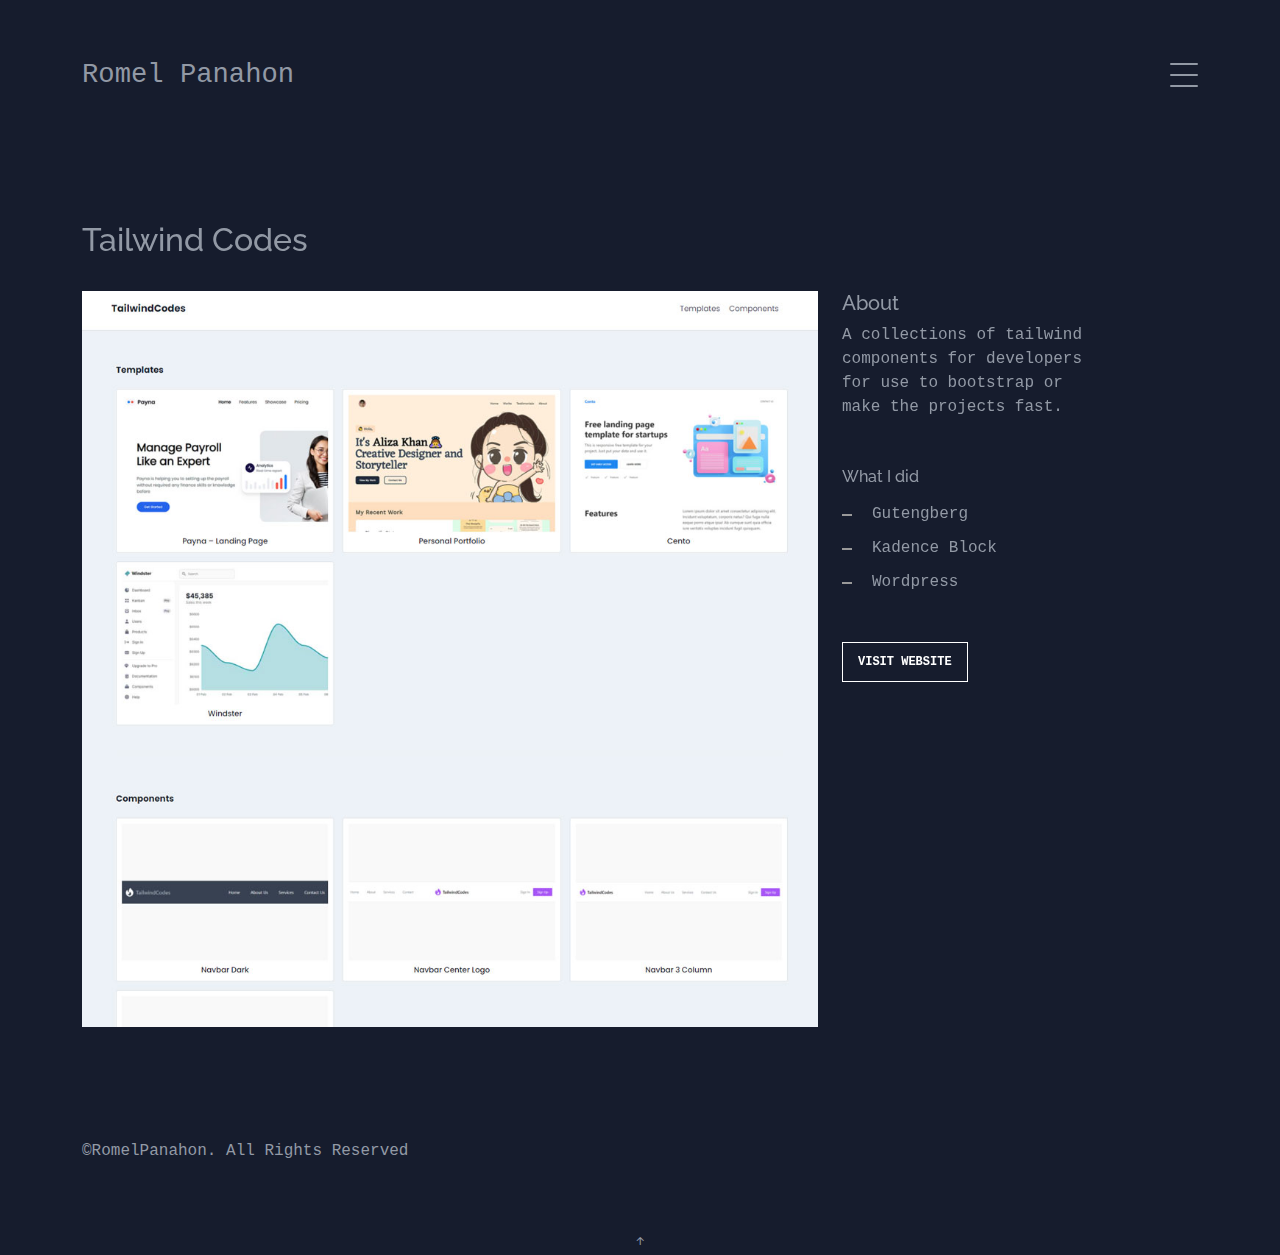
<file: work-tailwindcodes.html>
<!DOCTYPE html>
<html lang="en">

<head>
  <meta charset="utf-8">
  <meta content="width=device-width, initial-scale=1.0" name="viewport">

  <title>Romel Panahon</title>
  <meta content="" name="description">
  <meta content="" name="keywords">

  <!-- Favicons -->
  <link href="assets/img/favicon.png" rel="icon">
  <link href="assets/img/apple-touch-icon.png" rel="apple-touch-icon">

  <!-- Google Fonts -->
  <link href="https://fonts.googleapis.com/css?family=https://fonts.googleapis.com/css?family=Inconsolata:400,500,600,700|Raleway:400,400i,500,500i,600,600i,700,700i" rel="stylesheet">

  <!-- Vendor CSS Files -->
  <link href="assets/vendor/aos/aos.css" rel="stylesheet">
  <link href="assets/vendor/bootstrap/css/bootstrap.min.css" rel="stylesheet">
  <link href="assets/vendor/bootstrap-icons/bootstrap-icons.css" rel="stylesheet">
  <link href="assets/vendor/swiper/swiper-bundle.min.css" rel="stylesheet">

  <!-- Template Main CSS File -->
  <link href="assets/css/style.css" rel="stylesheet">

  <!-- =======================================================
  * Template Name: MyPortfolio - v4.7.0
  * Template URL: https://bootstrapmade.com/myportfolio-bootstrap-portfolio-website-template/
  * Author: BootstrapMade.com
  * License: https://bootstrapmade.com/license/
  ======================================================== -->
</head>

<body>

 	<!-- ======= Navbar ======= -->
   <div class="collapse navbar-collapse custom-navmenu" id="main-navbar">
    <div class="container py-2 py-md-5">
      <div class="row align-items-start">
        <div class="col-md-2">
          <ul class="custom-menu">
            <li><a href="index.html">Home</a></li>
            <li><a href="about.html">About Me</a></li>
          </ul>
        </div>
        <div class="col-md-6 d-none d-md-block mr-auto"></div>
        <div class="col-md-4 d-none d-md-block">
          <h3>Hire Me</h3>
          <p>
            I complete all my project with absolute devotion and perfection. I
            customize Responsive WordPress Website regularly and can help
            customize yours, so you can get your site up and running. <br />
            <a href="#">Email: romelpanahon@yahoo.com</a> <br />
            <a href="#">Skype: romel.panahon</a>
          </p>
        </div>
      </div>
    </div>
  </div>

  <nav class="navbar navbar-light custom-navbar">
    <div class="container">
      <a class="navbar-brand" href="index.html">Romel Panahon</a>
      <a
        href="#"
        class="burger"
        data-bs-toggle="collapse"
        data-bs-target="#main-navbar"
      >
        <span></span>
      </a>
    </div>
  </nav>

  <main id="main">

    <section class="section">
      <div class="container">
        <div class="row mb-4 align-items-center">
          <div class="col-md-6" data-aos="fade-up">
            <h2>Tailwind Codes</h2>
          </div>
        </div>
      </div>

      <div class="site-section pb-0">
        <div class="container">
          <div class="row align-items-stretch">
            <div class="col-md-8" data-aos="fade-up">
              <img src="assets/img/web5-big.jpg" alt="Image" class="img-fluid">
            </div>
            <div class="col-md-3 ml-auto" data-aos="fade-up" data-aos-delay="100">
              <div class="sticky-content">
                <h3 class="h3">About</h3>
                
                <div class="mb-5">
                  <p>A collections of tailwind components for developers for use to bootstrap or make the projects fast. </p>

                </div>

                <h4 class="h4 mb-3">What I did</h4>
                <ul class="list-unstyled list-line mb-5">
                  <li>Gutengberg</li>
                  <li>Kadence Block</li>                 
                  <li>Wordpress</li>
                  
                </ul>

                <p><a href="http://www.tailwindcodes.com/" target="_blank" class="readmore">Visit Website</a></p>
              </div>
            </div>
          </div>
        </div>
    </section>



  </main><!-- End #main -->

  <!-- ======= Footer ======= -->
  <footer class="footer" role="contentinfo">
    <div class="container">
      <div class="row">
        <div class="col-sm-6">
          <p class="mb-1">&copy;RomelPanahon. All Rights Reserved</p>
          
        </div>
        <div class="col-sm-6 social text-md-end">
         
        </div>
      </div>
    </div>
  </footer>

  <a href="#" class="back-to-top d-flex align-items-center justify-content-center"><i class="bi bi-arrow-up-short"></i></a>

  <!-- Vendor JS Files -->
  <script src="assets/vendor/aos/aos.js"></script>
  <script src="assets/vendor/bootstrap/js/bootstrap.bundle.min.js"></script>
  <script src="assets/vendor/isotope-layout/isotope.pkgd.min.js"></script>
  <script src="assets/vendor/swiper/swiper-bundle.min.js"></script>
  <script src="assets/vendor/php-email-form/validate.js"></script>

  <!-- Template Main JS File -->
  <script src="assets/js/main.js"></script>

</body>

</html>
</file>
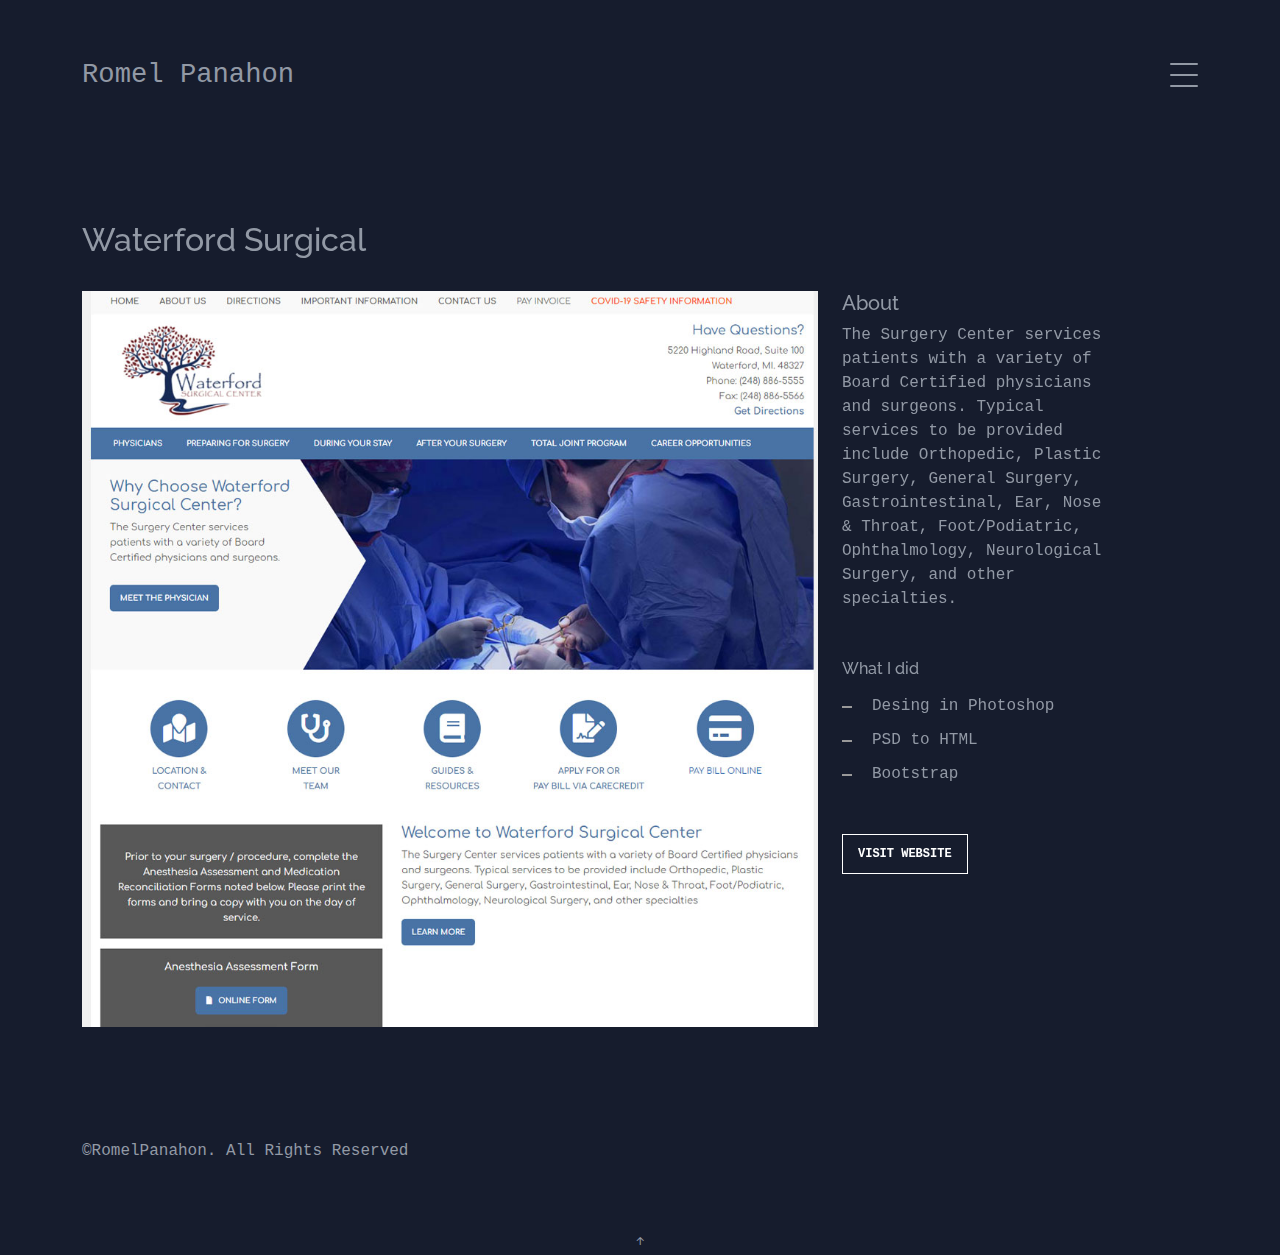
<file: work-waterford.html>
<!DOCTYPE html>
<html lang="en">

<head>
  <meta charset="utf-8">
  <meta content="width=device-width, initial-scale=1.0" name="viewport">

  <title>Romel Panahon</title>
  <meta content="" name="description">
  <meta content="" name="keywords">

  <!-- Favicons -->
  <link href="assets/img/favicon.png" rel="icon">
  <link href="assets/img/apple-touch-icon.png" rel="apple-touch-icon">

  <!-- Google Fonts -->
  <link href="https://fonts.googleapis.com/css?family=https://fonts.googleapis.com/css?family=Inconsolata:400,500,600,700|Raleway:400,400i,500,500i,600,600i,700,700i" rel="stylesheet">

  <!-- Vendor CSS Files -->
  <link href="assets/vendor/aos/aos.css" rel="stylesheet">
  <link href="assets/vendor/bootstrap/css/bootstrap.min.css" rel="stylesheet">
  <link href="assets/vendor/bootstrap-icons/bootstrap-icons.css" rel="stylesheet">
  <link href="assets/vendor/swiper/swiper-bundle.min.css" rel="stylesheet">

  <!-- Template Main CSS File -->
  <link href="assets/css/style.css" rel="stylesheet">

  <!-- =======================================================
  * Template Name: MyPortfolio - v4.7.0
  * Template URL: https://bootstrapmade.com/myportfolio-bootstrap-portfolio-website-template/
  * Author: BootstrapMade.com
  * License: https://bootstrapmade.com/license/
  ======================================================== -->
</head>

<body>

 	<!-- ======= Navbar ======= -->
   <div class="collapse navbar-collapse custom-navmenu" id="main-navbar">
    <div class="container py-2 py-md-5">
      <div class="row align-items-start">
        <div class="col-md-2">
          <ul class="custom-menu">
            <li><a href="index.html">Home</a></li>
            <li><a href="about.html">About Me</a></li>
          </ul>
        </div>
        <div class="col-md-6 d-none d-md-block mr-auto"></div>
        <div class="col-md-4 d-none d-md-block">
          <h3>Hire Me</h3>
          <p>
            I complete all my project with absolute devotion and perfection. I
            customize Responsive WordPress Website regularly and can help
            customize yours, so you can get your site up and running. <br />
            <a href="#">Email: romelpanahon@yahoo.com</a> <br />
            <a href="#">Skype: romel.panahon</a>
          </p>
        </div>
      </div>
    </div>
  </div>

  <nav class="navbar navbar-light custom-navbar">
    <div class="container">
      <a class="navbar-brand" href="index.html">Romel Panahon</a>
      <a
        href="#"
        class="burger"
        data-bs-toggle="collapse"
        data-bs-target="#main-navbar"
      >
        <span></span>
      </a>
    </div>
  </nav>

  <main id="main">

    <section class="section">
      <div class="container">
        <div class="row mb-4 align-items-center">
          <div class="col-md-6" data-aos="fade-up">
            <h2>Waterford Surgical</h2>
          </div>
        </div>
      </div>

      <div class="site-section pb-0">
        <div class="container">
          <div class="row align-items-stretch">
            <div class="col-md-8" data-aos="fade-up">
              <img src="assets/img/web6-big.jpg" alt="Image" class="img-fluid">
            </div>
            <div class="col-md-3 ml-auto" data-aos="fade-up" data-aos-delay="100">
              <div class="sticky-content">
                <h3 class="h3">About</h3>
                
                <div class="mb-5">
                  <p>The Surgery Center services patients with a variety of Board Certified physicians and surgeons. Typical services to be provided include Orthopedic, Plastic Surgery, General Surgery, Gastrointestinal, Ear, Nose & Throat, Foot/Podiatric, Ophthalmology, Neurological Surgery, and other specialties. </p>

                </div>

                <h4 class="h4 mb-3">What I did</h4>
                <ul class="list-unstyled list-line mb-5">
                  <li>Desing in Photoshop</li>
                  <li>PSD to HTML</li>                 
                  <li>Bootstrap</li>
                  
                </ul>

                <p><a href="http://www.waterfordsurgicalcenter.com/" target="_blank" class="readmore">Visit Website</a></p>
              </div>
            </div>
          </div>
        </div>
    </section>



  </main><!-- End #main -->

  <!-- ======= Footer ======= -->
  <footer class="footer" role="contentinfo">
    <div class="container">
      <div class="row">
        <div class="col-sm-6">
          <p class="mb-1">&copy;RomelPanahon. All Rights Reserved</p>
          
        </div>
        <div class="col-sm-6 social text-md-end">
         
        </div>
      </div>
    </div>
  </footer>

  <a href="#" class="back-to-top d-flex align-items-center justify-content-center"><i class="bi bi-arrow-up-short"></i></a>

  <!-- Vendor JS Files -->
  <script src="assets/vendor/aos/aos.js"></script>
  <script src="assets/vendor/bootstrap/js/bootstrap.bundle.min.js"></script>
  <script src="assets/vendor/isotope-layout/isotope.pkgd.min.js"></script>
  <script src="assets/vendor/swiper/swiper-bundle.min.js"></script>
  <script src="assets/vendor/php-email-form/validate.js"></script>

  <!-- Template Main JS File -->
  <script src="assets/js/main.js"></script>

</body>

</html>
</file>
<file: assets/css/style.css>
/**
* Template Name: MyPortfolio - v4.7.0
* Template URL: https://bootstrapmade.com/myportfolio-bootstrap-portfolio-website-template/
* Author: BootstrapMade.com
* License: https://bootstrapmade.com/license/
*/

/*--------------------------------------------------------------
# General
--------------------------------------------------------------*/
body {
	font-family: "Inconsolata", monospace;
	color: #9299a5;
	background-color: #161c2d;
}

a {
	color: #9299a5;
	text-decoration: none;
}

a:hover {
	color: #000;
}

h1,
h2,
h3,
h4,
h5,
h6,
.font-heading {
	font-family: "Raleway", sans-serif;
}

.section {
	padding: 7rem 0;
}

.filters a {
	text-decoration: none;
	color: #9299a5;
	display: inline-block;
	padding-left: 10px;
	padding-right: 10px;
	position: relative;
}
.filters a:hover,
.filters a:focus,
.filters a:active {
	text-decoration: none;
}
.filters a:hover:before {
	content: "";
	position: absolute;
	left: 10px;
	right: 10px;
	bottom: 0;
	height: 1px;
	background-color: #9299a5;
}
.filters a.active {
	color: #9299a5;
}
.filters a.active:before {
	content: "";
	position: absolute;
	left: 10px;
	right: 10px;
	bottom: 0;
	height: 1px;
	background-color: #9299a5;
}

.item {
	border: none;
	margin-bottom: 30px;
}
.item .item-wrap {
	display: block;
	position: relative;
	overflow: hidden;
}
.item .item-wrap:after {
	z-index: 2;
	position: absolute;
	content: "";
	top: 0;
	left: 0;
	right: 0;
	bottom: 0;
	background: rgba(0, 0, 0, 0.4);
	visibility: hidden;
	opacity: 0;
	transition: 0.3s all ease-in-out;
}
.item .item-wrap img {
	transition: 0.3s transform ease;
	transform: scale(1);
}
.item .item-wrap > .work-info {
	position: absolute;
	top: 50%;
	width: 100%;
	text-align: center;
	z-index: 3;
	transform: translateY(-50%);
	color: #fff;
	opacity: 0;
	visibility: hidden;
	margin-top: 20px;
	transition: 0.3s all ease;
}
.item .item-wrap > .work-info h3 {
	font-size: 20px;
	margin-bottom: 0;
}
.item .item-wrap > .work-info span {
	font-size: 14px;
	text-transform: uppercase;
	letter-spacing: 0.2rem;
}
.item .item-wrap:hover {
	text-decoration: none;
}
.item .item-wrap:hover img {
	transform: scale(1.05);
}
.item .item-wrap:hover:after {
	opacity: 1;
	visibility: visible;
}
.item .item-wrap:hover .work-info {
	margin-top: 0px;
	opacity: 1;
	visibility: visible;
}

.testimonial-wrap {
	padding: 50px 50px 80px 50px;
	background: #eceff2;
}
.testimonial-wrap .testimonial {
	text-align: center;
	max-width: 500px;
	margin: 0 auto;
}
.testimonial-wrap .testimonial img {
	border-radius: 50%;
	width: 120px;
	margin: 0 auto 30px auto;
}
.testimonial-wrap .testimonial blockquote p {
	font-size: 20px;
}

.h3 {
	font-size: 20px;
}

.h4 {
	font-size: 16px;
}

.heading {
	font-size: 28px;
}

.readmore {
	display: inline-block;
	border: 1px solid #fff;
	padding: 10px 15px;
	font-size: 12px;
	text-transform: uppercase;
	color: #fff;
	transition: 0.2s all ease;
	font-weight: 700;
}
.readmore:active,
.readmore:focus,
.readmore:hover {
	outline: none;
}
.readmore:hover {
	color: #fff;
	text-decoration: none;
	background: #000;
}

.testimonials-slider .swiper-pagination {
	margin-top: -60px;
	position: relative;
}
.testimonials-slider .swiper-pagination .swiper-pagination-bullet {
	width: 12px;
	height: 12px;
	background-color: rgba(13, 30, 45, 0.3);
	opacity: 1;
}
.testimonials-slider .swiper-pagination .swiper-pagination-bullet-active {
	background-color: rgba(13, 30, 45, 0.6);
}

.sticky-content {
	position: sticky;
	position: -webkit-sticky;
	top: 0;
	/* required */
}

.list-line li {
	margin-bottom: 10px;
	position: relative;
	padding-left: 30px;
}
.list-line li:before {
	content: "";
	position: absolute;
	left: 0;
	top: 0.7rem;
	width: 10px;
	height: 2px;
	background: #999;
}

.form-control {
	border-radius: 0;
	background: #f8f9fa;
	border: 1px solid transparent;
	padding-top: 10px !important;
	padding-bottom: 10px !important;
}
.form-control:active,
.form-control:focus {
	background: #eff1f4;
	outline: none;
	box-shadow: none;
	border: 1px solid transparent;
}

.custom-progress {
	height: 7px;
	border-radius: 0;
}
.custom-progress .progress-bar {
	background: #000;
}

/* Services */
.services i {
	font-size: 40px;
}
.services h4 {
	padding-top: 10px;
}

/* Contact Form */
.php-email-form .error-message {
	display: none;
	color: #fff;
	background: #ed3c0d;
	text-align: left;
	padding: 15px;
	font-weight: 600;
}
.php-email-form .error-message br + br {
	margin-top: 25px;
}
.php-email-form .sent-message {
	display: none;
	color: #fff;
	background: #18d26e;
	text-align: center;
	padding: 15px;
	font-weight: 600;
}
.php-email-form .loading {
	display: none;
	background: #fff;
	text-align: center;
	padding: 15px;
}
.php-email-form .loading:before {
	content: "";
	display: inline-block;
	border-radius: 50%;
	width: 24px;
	height: 24px;
	margin: 0 10px -6px 0;
	border: 3px solid #18d26e;
	border-top-color: #eee;
	-webkit-animation: animate-loading 1s linear infinite;
	animation: animate-loading 1s linear infinite;
}

@-webkit-keyframes animate-loading {
	0% {
		transform: rotate(0deg);
	}
	100% {
		transform: rotate(360deg);
	}
}

@keyframes animate-loading {
	0% {
		transform: rotate(0deg);
	}
	100% {
		transform: rotate(360deg);
	}
}
/*--------------------------------------------------------------
# Header
--------------------------------------------------------------*/
/* Custom Navmenu */
.custom-navmenu {
	background: #0d1e2d;
}
.custom-navmenu .custom-menu,
.custom-navmenu .custom-menu li {
	padding: 0;
	margin: 0;
	list-style: none;
}
.custom-navmenu .custom-menu li {
	margin-bottom: 0;
	font-size: 20px;
}
.custom-navmenu .custom-menu li a {
	color: #fff;
	padding: 10px 0 !important;
}
.custom-navmenu .custom-menu li a:hover {
	text-decoration: none;
}
.custom-navmenu .custom-menu li.active a {
	text-decoration: underline;
}
.custom-navmenu h3 {
	font-size: 20px;
	color: #fff;
}
.custom-navmenu p {
	color: rgba(255, 255, 255, 0.6);
}
.custom-navmenu a {
	color: rgba(255, 255, 255, 0.7);
}
.custom-navmenu a:hover {
	color: #fff;
}

/* Custom Navbar */
.custom-navbar {
	padding-top: 50px;
	width: 100%;
}
@media (max-width: 780px) {
	.custom-navbar > .container {
		padding-right: 0;
		padding-left: 0;
	}
}
.custom-navbar .navbar-brand {
	font-size: 1.7rem;
	color: #9299a5;
}

.custom-navbar .navbar-brand:hover {
	color: #fff;
}

/* Burger */
.burger {
	width: 28px;
	height: 32px;
	cursor: pointer;
	position: relative;
}

.burger:before,
.burger span,
.burger:after {
	width: 100%;
	height: 2px;
	display: block;
	background: #9299a5;
	border-radius: 2px;
	position: absolute;
	opacity: 1;
}

.burger:before,
.burger:after {
	transition: top 0.35s cubic-bezier(0.23, 1, 0.32, 1),
		transform 0.35s cubic-bezier(0.23, 1, 0.32, 1),
		opacity 0.35s cubic-bezier(0.23, 1, 0.32, 1),
		background-color 1.15s cubic-bezier(0.86, 0, 0.07, 1);
	-webkit-transition: top 0.35s cubic-bezier(0.23, 1, 0.32, 1),
		-webkit-transform 0.35s cubic-bezier(0.23, 1, 0.32, 1),
		opacity 0.35s cubic-bezier(0.23, 1, 0.32, 1),
		background-color 1.15s cubic-bezier(0.86, 0, 0.07, 1);
	content: "";
}

.burger:before {
	top: 4px;
}

.burger span {
	top: 15px;
}

.burger:after {
	top: 26px;
}

/* Hover */
.burger:hover:before {
	top: 7px;
}

.burger:hover:after {
	top: 23px;
}

/* Click */
.burger.active span {
	opacity: 0;
}

.burger.active:before,
.burger.active:after {
	top: 40%;
}

.burger.active:before {
	transform: rotate(45deg);
}

.burger.active:after {
	transform: rotate(-45deg);
}

.burger:focus {
	outline: none;
}

/*--------------------------------------------------------------
# Footer
--------------------------------------------------------------*/
.footer {
	padding: 0 0 4rem 0;
}
.footer a {
	color: #000;
}

.social a {
	display: inline-block;
	width: 50px;
	height: 50px;
	border-radius: 50%;
	background: #f8f9fa;
	position: relative;
	text-align: center;
	color: #0d1e2d;
}
.social a span {
	display: inline-block;
	left: 50%;
	position: absolute;
	top: 50%;
	transform: translate(-50%, -50%);
}
.social a:hover {
	color: #000;
}
</file>
